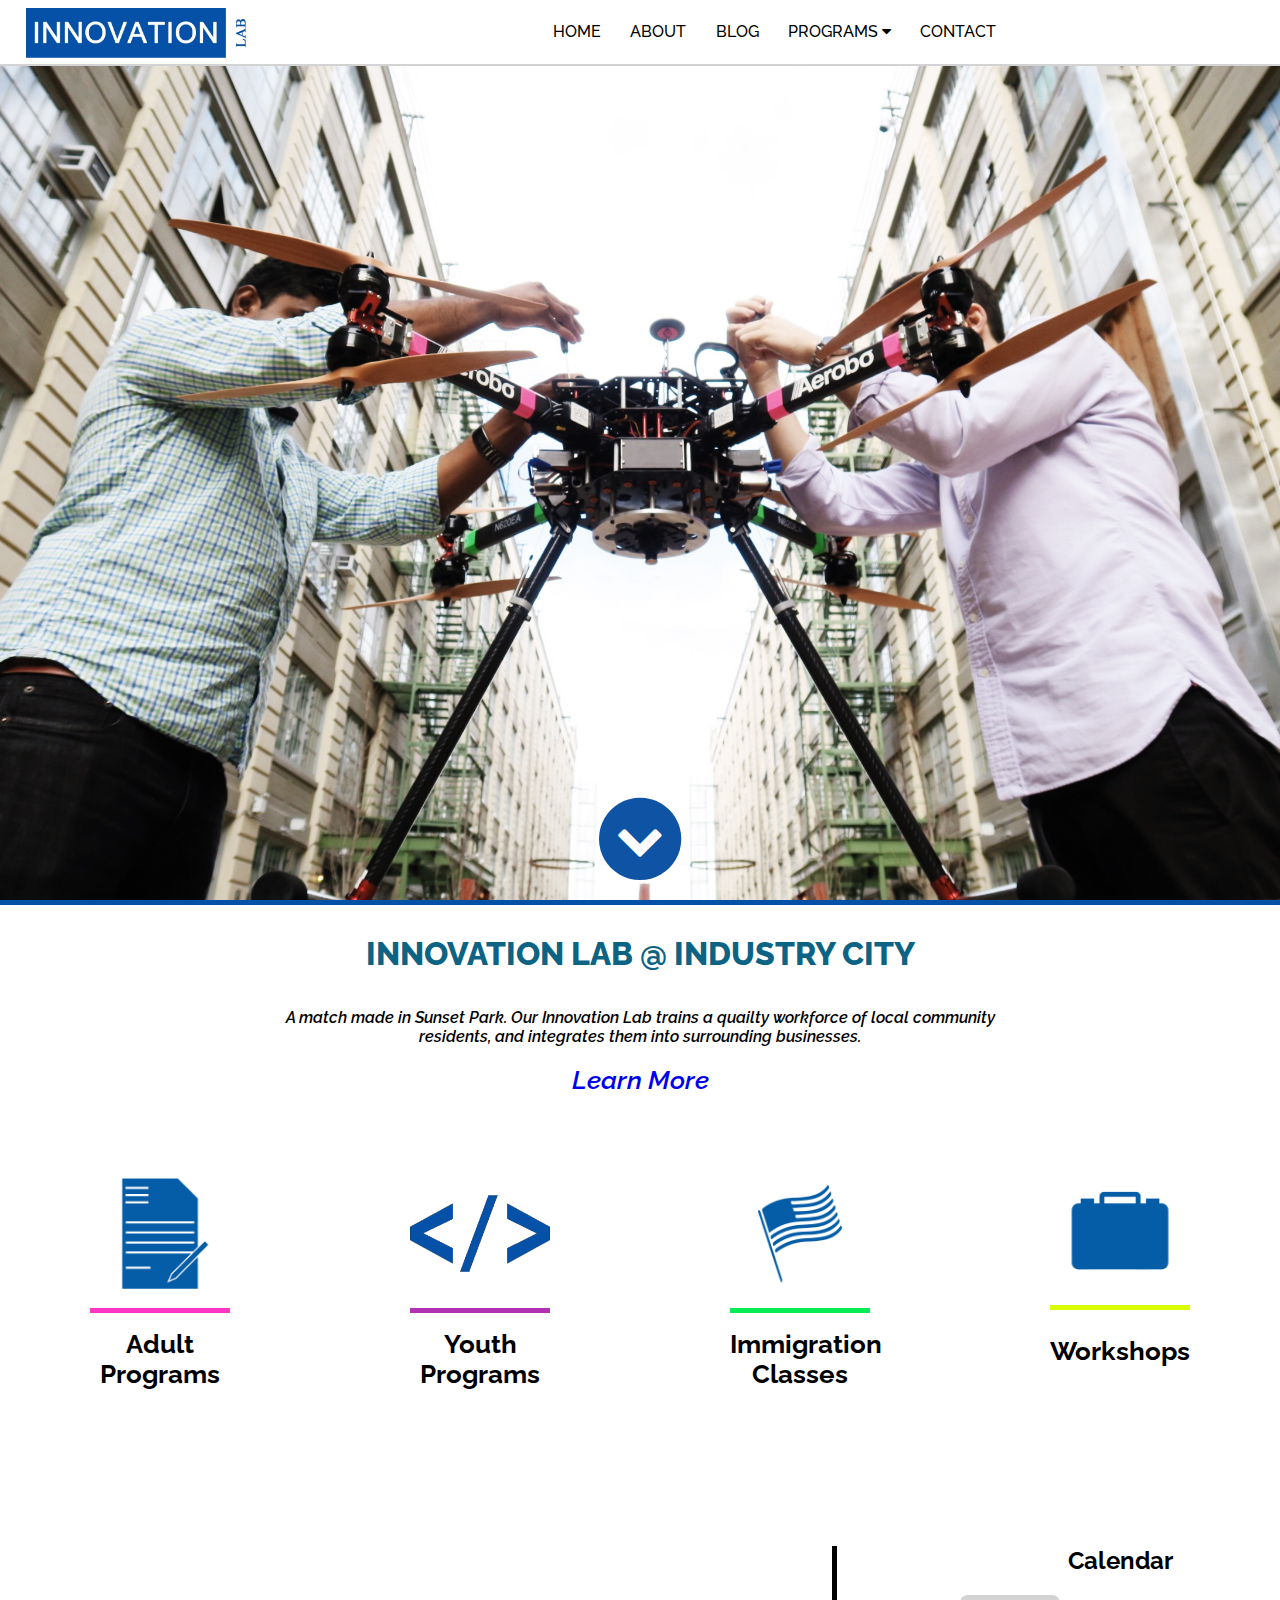
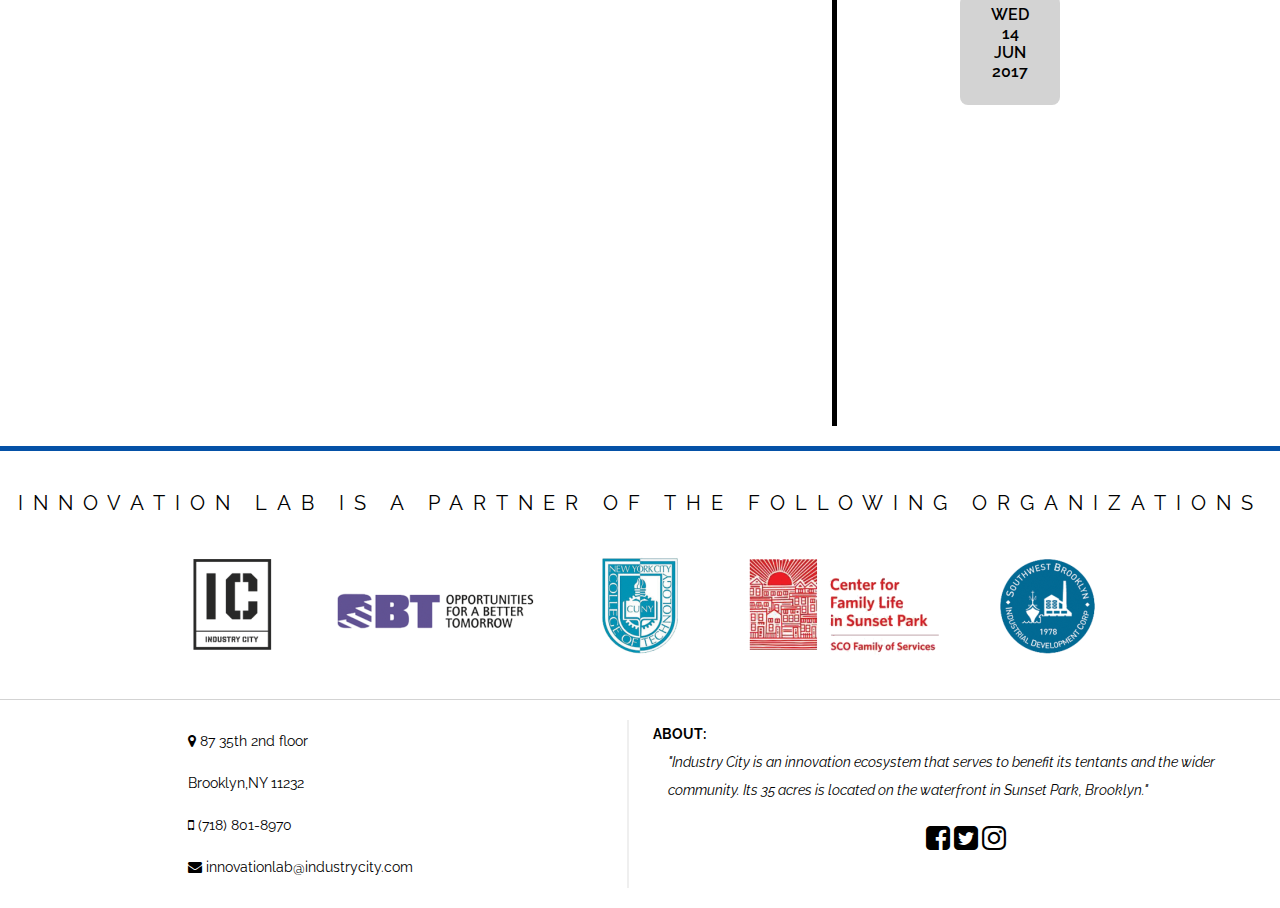
<file: index.html>
<!DOCTYPE html>
	<html>
		<head>
			<meta name="viewport" content="width=device-width initial-scale=1">
			<link href="https://fonts.googleapis.com/css?family=Raleway:400,400i,500,600,700,800,900" rel="stylesheet">
			<link rel="shortcut icon" type="image/x-icon" href="assets/images/icon.jpg"/>
			<title>Innovation Lab</title>
			<link rel="stylesheet" type="text/css" href="assets/css/style.css">
			<script src="https://ajax.googleapis.com/ajax/libs/jquery/3.2.1/jquery.min.js"></script>
			<script src="assets/js/script.js"></script>
			<link rel='stylesheet prefetch' href='https://netdna.bootstrapcdn.com/font-awesome/4.2.0/css/font-awesome.css'>
		</head>

	<body>
		<header class="main_h">
					<div class="row">
					<div class="row-bar">
					<div class="mobile-toggle"></div>
						<a href="index.html" class="logo"></a>

						
					</div>
						<nav>
							<ul>
								<a href="index.html"><li>Home</li></a>
								<a href="about.html"><li>About</li></a>
								<a href="blog.html"><li>Blog</li></a>
								<li onclick="open_nav()"> PROGRAMS <i class="fa fa-caret-down" aria-hidden="true"></i>
								<div class="drop_down_nav" >
									<ul >
										<a href="adults.html"><li>ADULTS</li></a>
										<a href="youth.html"><li>YOUTH</li></a>
										<a href="immigrant.html"><li>IMMIGRANT</li></a>
										<a href="business.html"><li>BUSINESS</li></a>
									</ul>
								</div>
								<ul class="mobile-drop-down-nav">
										<a href="adults.html"><li class="linea">ADULTS</li></a>
										<a href="youth.html"><li class="linea">YOUTH</li></a>
										<a href="immigrant.html"><li class="linea">IMMIGRANT</li></a>
										<a href="business.html"><li class="linea" style="border-bottom: 1px gray solid;">BUSINESS</li></a>
									</ul>
								</li>
								<a href="contact.html"><li>Contact</li></a>
							</ul>
						</nav>
					</div>
				</header>
		
		<div id="mySidenav" class="sidenav">
		  <a href="javascript:void(0)" class="closebtn" onclick="closeNav()">&times;</a>
		  <a href="index.html">Home</a>
		  <a href="about.html">About</a>
		  <a href="blog.html">Blog</a>
		  <a href="#">Programs</a>
		  <a href="contact.html">Contact</a>
		</div>
		<div class="image-container">
			<div class="arrow-container">
				<a href="#intro" id="intro" class="hide-on-palm arrow-down">
					<span class="fa-stack fa-3x">
						<i class="fa fa-circle fa-stack-2x"></i>
						<i class="fa fa-chevron-down fa-stack-1x"></i>
					</span>
				</a>
			</div>
		</div>
		<div class="intro-contanier">
			<h1 class ="intro-text">INNOVATION LAB @ INDUSTRY CITY</h1>
			<div class="text-contanier">
				<p>A match made in Sunset Park. Our Innovation Lab trains a quailty workforce of local community residents, and integrates them into surrounding businesses.</p><br> <p style="font-size: 26px;"><a href="about.html">Learn More</a></p>
			</div>
		</div>
		<div class="row-contanier" id="next">
				<div class="row-item">
					<a href="adults.html"><img src="assets/images/adult.png" alt="" width="100%" height="100%" class="alignnone size-medium wp-image-176" /></a>
					
					<div class="word1">Adult <br>Programs</div>
					<!--<div class="overlay">
						<div class="text">Adult Programs</div>
					</div>-->
			</div>
				<div class="row-item">
					<a href="youth.html"><img src="assets/images/code.png" alt="" width="100%" height="100%" class="alignnone size-medium wp-image-191" /></a>
					
					<div class="word2">Youth <br>Programs</div>
					<!--<div class="overlay">
						<div class="text">Youth Programs</div>
					</div>-->
				</div>
				<div class="row-item">
					<a href="immigrant.html"><img class="alignnone size-medium wp-image-179" src="assets/images/flag.png" alt="" width="100%" height="100%" /></a>
					<div class="word3">Immigration <br>Classes</div>
					<!--<div class="overlay">
						<div class="text">Immigration Services</div>
					</div>-->
				</div>
				<div class="row-item">
					<a href="business.html"><img src="assets/images/simplebrief.png" alt="" width="100%" height="100%" class="alignnone size-medium wp-image-178" /></a>
					<div class="word4" style=" padding: 26px 0;">Workshops</div>
					<!--<div class="overlay">
						<div class="text">Workshops</div>
					</div>-->
				</div>
		</div>

		<div class="contanier-two">
			<div class="contanier-icons">
				
				<iframe id="video" src="https://player.vimeo.com/video/216242569" width="90%" height="450" frameborder="0" align="middle" webkitallowfullscreen mozallowfullscreen allowfullscreen></iframe>
			</div>
			<div class="contanier-events">
					
					<h1>Calendar</h1>
					<div class="row-cal">
						<div class="grey-box">
							WED<br>
							14<br>
							JUN<br>
							2017
						</div>
					</div>
			</div>
		</div>

		<div class="partners">
				<h1>Innovation lab is a partner of the following organizations</h1>
			  <div class="assets/images-contanter">
				<a href="https://industrycity.com/"><img src="assets/images/ic.png" alt="" class="alignnone size-full wp-image-131" /></a>
				<a href="http://obtjobs.org/home/"><img src="assets/images/obt.png" alt="" class="alignnone size-full wp-image-194" /></a>
				<a href="http://www.citytech.cuny.edu/" ><img src="assets/images/citytech.png" alt="" class="alignnone size-full wp-image-130" /></a>
				<a href="http://sco.org/programs/center-for-family-life/"><img src="assets/images/sunset.png" alt="" class="alignnone size-full wp-image-135" /></a>
				<a href="http://www.sbidc.org/"><img src="assets/images/sbid.png" alt="" class="alignnone size-full wp-image-134" /></a>
				
			  </div>
		</div>
	 <footer>
	 	 <div class="left-footer">
			<div class="left-container">
				<i class="fa fa-map-marker" aria-hidden="true"></i> 87 35th 2nd floor <br>Brooklyn,NY 11232	<br>
				<i class="fa fa-mobile" aria-hidden="true"></i> (718) 801-8970<br>
				<i class="fa fa-envelope" aria-hidden="true" style="color: black;"></i> <span class="in-email">innovationlab@industrycity.com</span>
			</div>
		</div>
		<div class="right-footer">
			<span class="left">ABOUT:</span>
			<br><div style="clear:both;"></div>
			<p>"Industry City is an innovation ecosystem that serves to benefit its tentants and the wider community. Its 35 acres is located on the waterfront in Sunset Park, Brooklyn."
			<br>
			
			<div class="icons">
				<i class="fa fa-2x fa-facebook-square" aria-hidden="true"></i> 
				<i class="fa fa-2x fa-twitter-square" aria-hidden="true"></i>  
				<i class="fa fa-2x fa-instagram" aria-hidden="true"></i>
			</div>
		</div> 
	 </footer>
	 <script type="text/javascript">
	function open_nav(){
				if(window.matchMedia( "(max-width: 600px)" ).matches)
					$('.mobile-drop-down-nav').toggle();
				else
					$('.drop_down_nav').toggle();
			}
	</script>		
	</body>
	</html>
</file>
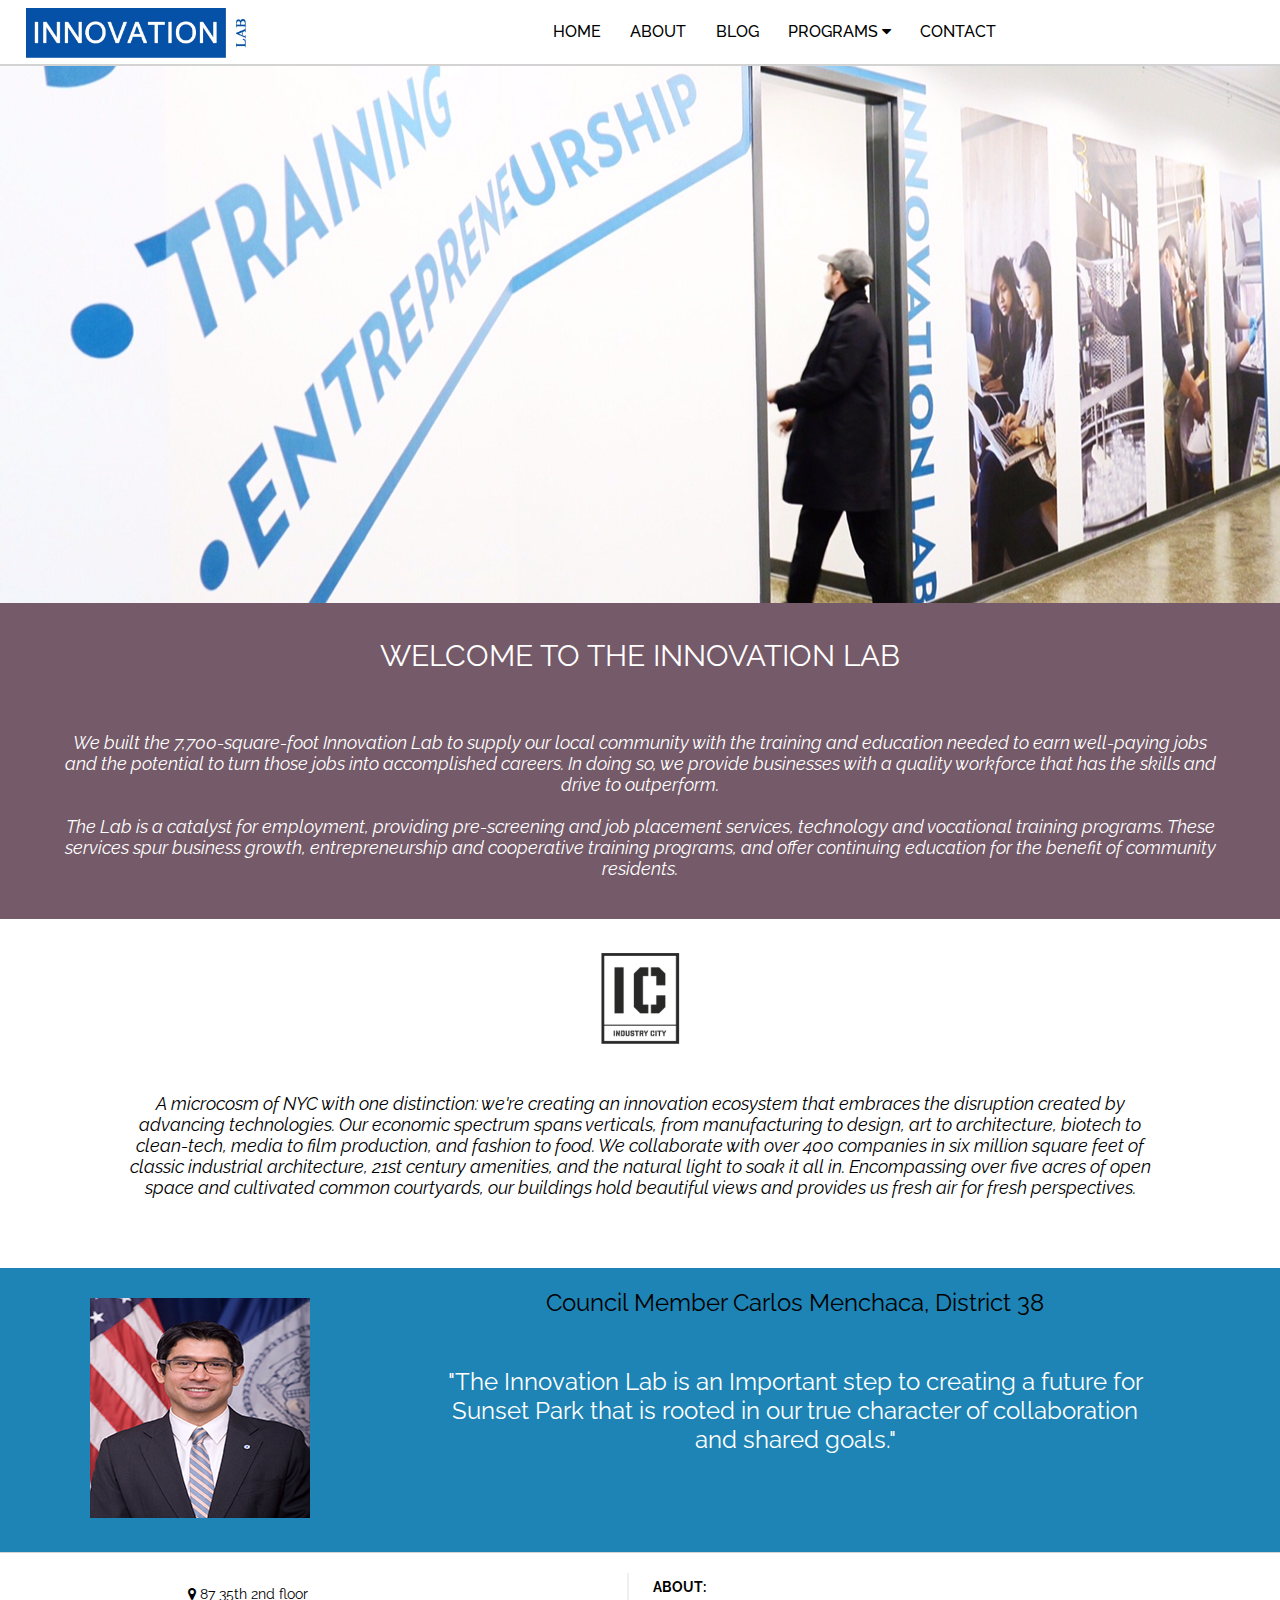
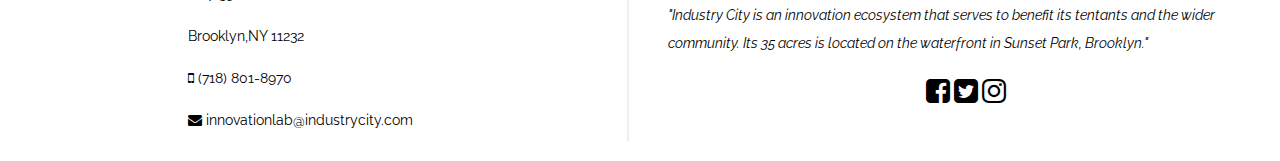
<file: about.html>
<!DOCTYPE html>
	<html>
		<head>
			<meta name="viewport" content="width=device-width initial-scale=1">
			<link href="https://fonts.googleapis.com/css?family=Raleway:400,400i,500,600,700,800,900" rel="stylesheet">
			<link rel="shortcut icon" type="image/x-icon" href="assets/images/icon.jpg"/>
			<title>Innovation Lab</title>
			<link rel="stylesheet" type="text/css" href="assets/css/style.css">
			<link rel="stylesheet" type="text/css" href="assets/css/about.css">
			<script src="https://ajax.googleapis.com/ajax/libs/jquery/3.2.1/jquery.min.js"></script>
			<script src="assets/js/script.js"></script>
			<link rel='stylesheet prefetch' href='https://netdna.bootstrapcdn.com/font-awesome/4.2.0/css/font-awesome.css'>
		</head>
	<body>
		<header class="main_h">
					<div class="row">
					<div class="row-bar">
					<div class="mobile-toggle"></div>
						<a href="index.html" class="logo"></a>

						
					</div>
						<nav>
							<ul>
								<a href="index.html"><li>Home</li></a>
								<a href="about.html"><li>About</li></a>
								<a href="blog.html"><li>Blog</li></a>
								<li onclick="open_nav()" >PROGRAMS <i class="fa fa-caret-down" aria-hidden="true"></i>
								<div class="drop_down_nav" >
									<ul >
										<a href="adults.html"><li>ADULTS</li></a>
										<a href="youth.html"><li>YOUTH</li></a>
										<a href="immigrant.html"><li>IMMIGRANT</li></a>
										<a href="business.html"><li>BUSINESS</li></a>
									</ul>
								</div>
								<ul class="mobile-drop-down-nav">
										<a href="adults.html"><li class="linea">ADULTS</li></a>
										<a href="youth.html"><li class="linea">YOUTH</li></a>
										<a href="immigrant.html"><li class="linea">IMMIGRANT</li></a>
										<a href="business.html"><li class="linea" style="border-bottom: 1px gray solid;">BUSINESS</li></a>
									</ul>
								</li>
								<a href="contact.html"><li>Contact</li></a>
							</ul>
						</nav>
					</div>
				</header>
		
		<div id="mySidenav" class="sidenav">
		  <a href="javascript:void(0)" class="closebtn" onclick="closeNav()">&times;</a>
		  <a href="index.html">Home</a>
		  <a href="about.html">About</a>
		  <a href="blog.html">Blog</a>
		  <a href="#">Programs</a>
		  <a href="contact.html">Contact</a>
		</div>
		
		
		<div class="image-container2"></div>
		<div class="intro-container2">
			<h1>WELCOME TO THE INNOVATION LAB</h1><br>
			<p>We built the 7,700-square-foot Innovation Lab to supply our local community with the training and education needed to earn well-paying jobs and the potential to turn those jobs into accomplished careers. In doing so, we provide businesses with a quality workforce that has the skills and drive to outperform.<br><br>
			The Lab is a catalyst for employment, providing pre-screening and job placement services, technology and vocational training programs. These services spur business growth, entrepreneurship and cooperative training programs, and offer continuing education for the benefit of community residents.</p>
		</div>
		</div>
		<div class="id-container2">
			<img src="assets/images/ic.png" width="200px" height="100px">
			<p>A microcosm of NYC with one distinction: we're creating an innovation ecosystem that embraces the disruption created by advancing technologies. Our economic spectrum spans verticals, from manufacturing to design, art to architecture, biotech to clean-tech, media to film production, and fashion to food. We collaborate with over 400 companies in six million square feet of classic industrial architecture, 21st century amenities, and the natural light to soak it all in. Encompassing over five acres of open space and cultivated common courtyards, our buildings hold beautiful views and provides us fresh air for fresh perspectives.</p>
		</div>
		
		<div class="leaders-container2">
			<div class="leader-image-container">
				<img src="assets/images/Menchaca.jpg" width="220px" height="220px">
			</div>
			<div class="text-leader-container2">
				<h4> Council Member Carlos Menchaca, District 38</h4>
				<h3>"The Innovation Lab is an Important step to creating a future for Sunset Park that is rooted in our true character of collaboration and shared goals."</h3><br><br>
				
			</div>
		</div>
		<div class="leaders-container2">
			<div class="leader-image-container">
				<img src="assets/images/Ortiz.jpg" width="220px" height="220px">
			</div>
			<div class="text-leader-container2">
				<h4> Assembly Deputy Speaker Felix Ortiz</h4>
				<h3>"The Innovation Lab at Industry City will help ensure that a strong connection is made between employers and our Sunset Park community and that our residents have access to the cutting-edge workforce development resources they need and deserve."</h3><br><br>
				
			</div>
		</div>
		<div class="leaders-container2">
			<div class="leader-image-container">
				<img src="assets/images/Nadle.jpg" width="220px" height="220px">
			</div>
			<div class="text-leader-container2">
				<h4>Congressman Jerrold Nadler</h4>
				<h3>"The Innovation Lab is an important public-private collaboration that can provide needed education, training and job placement so that local residents can take full advantage of these future job opportunities. I applaud this initiative and I am committed to ensuring its success."</h3><br><br>
			</div>
		</div>
		
		<div class="leaders-container2">
			<div class="leader-image-container">
				<img src="assets/images/Adams.jpg" width="220px" height="220px">
			</div>
			<div class="text-leader-container2">
				<h4>Brooklyn Borough President Eric Adams</h4>
				<h3>"I am proud to support the Innovation Lab and local non-profit organizations that are connecting Brooklynites to transformational opportunities that will benefit our shared future."</h3><br><br>
				
			</div>
		</div>
		<div class="leaders-container2">
			<div class="leader-image-container">
				<img src="assets/images/Velazquez.jpg" width="220px" height="220px">
			</div>
			<div class="text-leader-container2">
				<h4>Congresswoman Nydia M. Velazquez</h4>
				<h3>"By offering workforce development and readiness services, the Innovation Lab promises to create greater opportunity throughout Brooklyn," said Rep. Nydia M. Velazquez. "As a largely immigrant, walk-to-work community, Sunset Park's residents stand to benefit greatly from these services, which will also help meet local businesses' workforce needs."</h3><br><br>
				
			</div>
		</div>
		<div class="leaders-container2">
			<div class="leader-image-container">
				<img src="assets/images/montgomery.jpg" width="220px" height="220px">
			</div>
			<div class="text-leader-container2">
				<h4>Senator Velmanette Montgomery</h4>
				<h3>"I commend Industry City and its partners for launching the Innovation Lab, which will make a tremendous improvement in the working lives of our communities."</h3><br><br>
				
			</div>
		</div>
	

	 	 <footer>
	 	 <div class="left-footer">
			<div class="left-container">
				<i class="fa fa-map-marker" aria-hidden="true"></i> 87 35th 2nd floor <br>Brooklyn,NY 11232	<br>
				<i class="fa fa-mobile" aria-hidden="true"></i> (718) 801-8970<br>
				<i class="fa fa-envelope" aria-hidden="true" style="color: black;"></i> <span class="in-email">innovationlab@industrycity.com</span>
			</div>
		</div>
		<div class="right-footer">
			<span class="left">ABOUT:</span>
			<br><div style="clear:both;"></div>
			<p>"Industry City is an innovation ecosystem that serves to benefit its tentants and the wider community. Its 35 acres is located on the waterfront in Sunset Park, Brooklyn."
			<br>
			
			<div class="icons">
				<i class="fa fa-2x fa-facebook-square" aria-hidden="true"></i> 
				<i class="fa fa-2x fa-twitter-square" aria-hidden="true"></i>  
				<i class="fa fa-2x fa-instagram" aria-hidden="true"></i>
			</div>
		</div> 
	 </footer>
	  <script type="text/javascript">
	function open_nav(){
				if(window.matchMedia( "(max-width: 600px)" ).matches)
					$('.mobile-drop-down-nav').toggle();
				else
					$('.drop_down_nav').toggle();
			}
	</script>	
	 <script>
		$(document).ready(function(){
						var slideIndex = 0;
			showSlides(); 
			function showSlides() {
				var slides = document.getElementsByClassName("leaders-container2");
				for (var i = 0; i < slides.length; i++) {
				   slides[i].style.display = "none";  
				   /*$( document.getElementsByClassName("leader-image")[i]).css("display","none");
				   $((document.getElementsByClassName("text-leader-container2")[i]).childNodes[3]).css("visibility","hidden");
				   $((document.getElementsByClassName("text-leader-container2")[i]).childNodes[1]).css("display","none");*/
				}
				slideIndex++;
				if (slideIndex > slides.length) {slideIndex = 1}
				if( !window.matchMedia( "(max-width: 600px)").matches )
				{
					$(slides[slideIndex-1]).css("display", "flex");
					/*
					$(document.getElementsByClassName("leader-image")[slideIndex-1]).show("slide", {direction: "left" }, 1000);
					$((document.getElementsByClassName("text-leader-container2")[slideIndex-1].childNodes[1])).show("slide", {direction: "up" }, 1000);
					$((document.getElementsByClassName("text-leader-container2")[slideIndex-1].childNodes[3])).css("visibility","visible").hide().fadeIn(3000);
					*/
				}
				else{
					
					$(slides[slideIndex-1]).css("display", "block");
					/*
					$(document.getElementsByClassName("leader-image")[slideIndex-1]).show("slide", {direction: "left" }, 3000);
					$((document.getElementsByClassName("text-leader-container2")[slideIndex-1].childNodes[1])).show("slide", {direction: "up" }, 1000);
					$((document.getElementsByClassName("text-leader-container2")[slideIndex-1].childNodes[3])).css("visibility","visible").hide().fadeIn(3000);
					*/
				}
				setTimeout(showSlides, 5000);
			}
			
		});
	 </script>
	</body>
	</html>
</file>
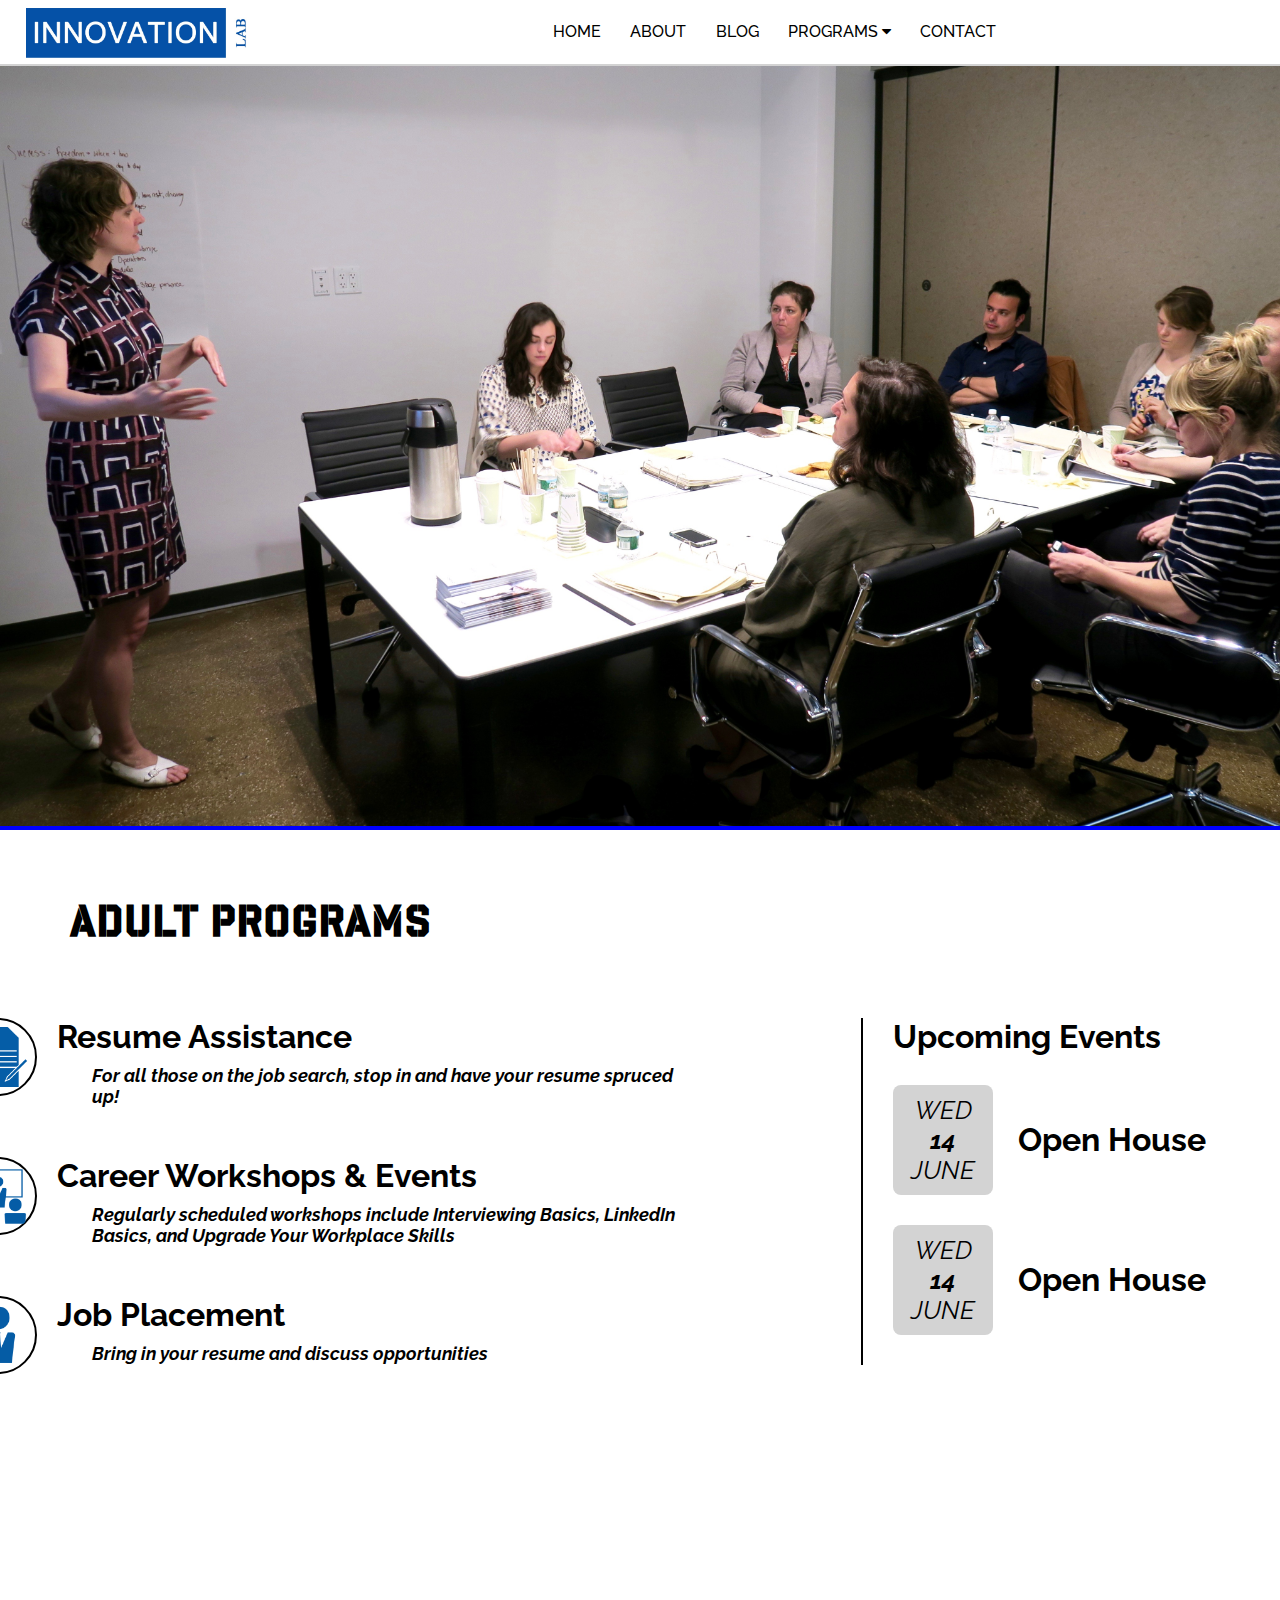
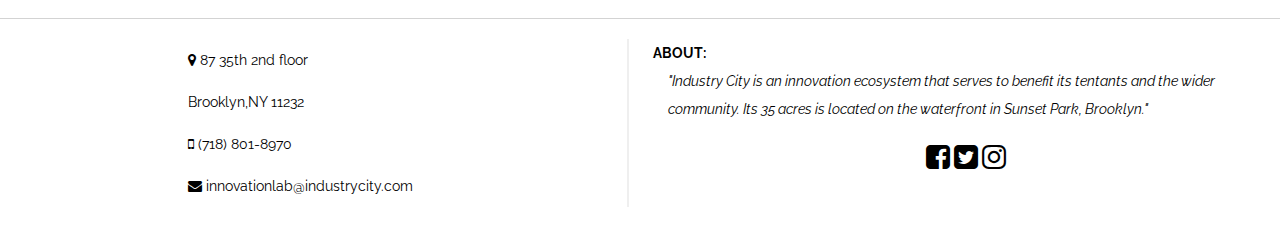
<file: adults.html>
<!DOCTYPE html>
<html>
<head>
	<meta name="viewport" content="width=device-width initial-scale=1">
	<title>Innovation Lab</title>
	<link rel="stylesheet" type="text/css" href="assets/css/adults.css">
	<link rel="stylesheet" type="text/css" href="assets/css/style.css">
	<link href="https://fonts.googleapis.com/css?family=Raleway:400,400i,500,600,700,800,900" rel="stylesheet">
	<link rel='stylesheet prefetch' href='https://netdna.bootstrapcdn.com/font-awesome/4.2.0/css/font-awesome.css'>
	<link rel="shortcut icon" type="image/x-icon" href="assets/images/icon.jpg"/>
	<script src="https://code.jquery.com/jquery-3.2.1.min.js" integrity="sha256-hwg4gsxgFZhOsEEamdOYGBf13FyQuiTwlAQgxVSNgt4=" crossorigin="anonymous"></script>
</head>
<body>
<header class="main_h">
					<div class="row">
					<div class="row-bar">
					<div class="mobile-toggle"></div>
						<a href="index.html" class="logo"></a>

						
					</div>
						<nav>
							<ul>
								<a href="index.html"><li>Home</li></a>
								<a href="about.html"><li>About</li></a>
								<a href="blog.html"><li>Blog</li></a>
								<li onclick="open_nav()" >PROGRAMS <i class="fa fa-caret-down" aria-hidden="true"></i>
								<div class="drop_down_nav" >
									<ul >
										<a href="adults.html"><li>ADULTS</li></a>
										<a href="youth.html"><li>YOUTH</li></a>
										<a href="immigrant.html"><li>IMMIGRANT</li></a>
										<a href="business.html"><li>BUSINESS</li></a>
									</ul>
								</div>
								<ul class="mobile-drop-down-nav">
										<a href="adults.html"><li class="linea">ADULTS</li></a>
										<a href="youth.html"><li class="linea">YOUTH</li></a>
										<a href="immigrant.html"><li class="linea">IMMIGRANT</li></a>
										<a href="business.html"><li class="linea" style="border-bottom: 1px gray solid;">BUSINESS</li></a>
									</ul>
								</li>
								<a href="contact.html"><li>Contact</li></a>
							</ul>
						</nav>
					</div>
				</header>
		
		<div id="mySidenav" class="sidenav">
		  <a href="javascript:void(0)" class="closebtn" onclick="closeNav()">&times;</a>
		  <a href="index.html">Home</a>
		  <a href="about.html">About</a>
		  <a href="blog.html">Blog</a>
		  <a href="#">Programs</a>
		  <a href="contact.html">Contact</a>
		</div>

<div class="hero">
	
	</div>
</div>

<div id="main">
<h1 id="program-name" style="font-family: Giants;">Adult Programs</h1>
<div id="containit">
<div id="container">
<div id="line"></div>
<div class="stuff" id="one">
	<div class="icon">
		<img src="assets/images/icons/resume.png">
	</div>
	<div class="words">
		<h1>Resume Assistance</h1>
		<p>For all those on the job search, stop in and have your resume spruced up!</p>
	</div>
</div>

<div class="stuff" id="two">
	<div class="icon">
		<img src="assets/images/icons/workshop.png">
	</div>
	<div class="words">
		<h1>Career Workshops &amp; Events</h1>
		<p>Regularly scheduled workshops include Interviewing Basics, LinkedIn Basics, and Upgrade Your Workplace Skills</p>
	</div>
</div>

<div class="stuff" id="three">
	<div class="icon">
		<img src="assets/images/icons/person.png">
	</div>
	<div class="words">
		<h1>Job Placement</h1>
		<p>Bring in your resume and discuss opportunities</p>
	</div>
</div>
</div>
<div id="calender">
	<h1>Upcoming Events</h1>
	<div class="info">
		<div class="date">
			<p class="day">WED</p>
			<p class="num">14</p>
			<p class="month">JUNE</p>
		</div>
		<h1 class="title">Open House</h1>
	</div>

	<div class="info">
		<div class="date">
			<p class="day">WED</p>
			<p class="num">14</p>
			<p class="month">JUNE</p>
		</div>
		<h1 class="title">Open House</h1>
	</div>
</div>
<!---end calender-->
</div>
</div>
	 <footer>
	 	 <div class="left-footer">
			<div class="left-container">
				<i class="fa fa-map-marker" aria-hidden="true"></i> 87 35th 2nd floor <br>Brooklyn,NY 11232	<br>
				<i class="fa fa-mobile" aria-hidden="true"></i> (718) 801-8970<br>
				<i class="fa fa-envelope" aria-hidden="true" style="color: black;"></i> <span class="in-email">innovationlab@industrycity.com</span>
			</div>
		</div>
		<div class="right-footer">
			<span class="left">ABOUT:</span>
			<br><div style="clear:both;"></div>
			<p>"Industry City is an innovation ecosystem that serves to benefit its tentants and the wider community. Its 35 acres is located on the waterfront in Sunset Park, Brooklyn."
			<br>
			
			<div class="icons">
				<i class="fa fa-2x fa-facebook-square" aria-hidden="true"></i> 
				<i class="fa fa-2x fa-twitter-square" aria-hidden="true"></i>  
				<i class="fa fa-2x fa-instagram" aria-hidden="true"></i>
			</div>
		</div> 
	 </footer>
	  <script type="text/javascript">
	function open_nav(){
				if(window.matchMedia( "(max-width: 600px)" ).matches)
					$('.mobile-drop-down-nav').toggle();
				else
					$('.drop_down_nav').toggle();
			}
	</script>	
<script src="assets/js/jsc.js"></script>
</body>
</html>
</file>
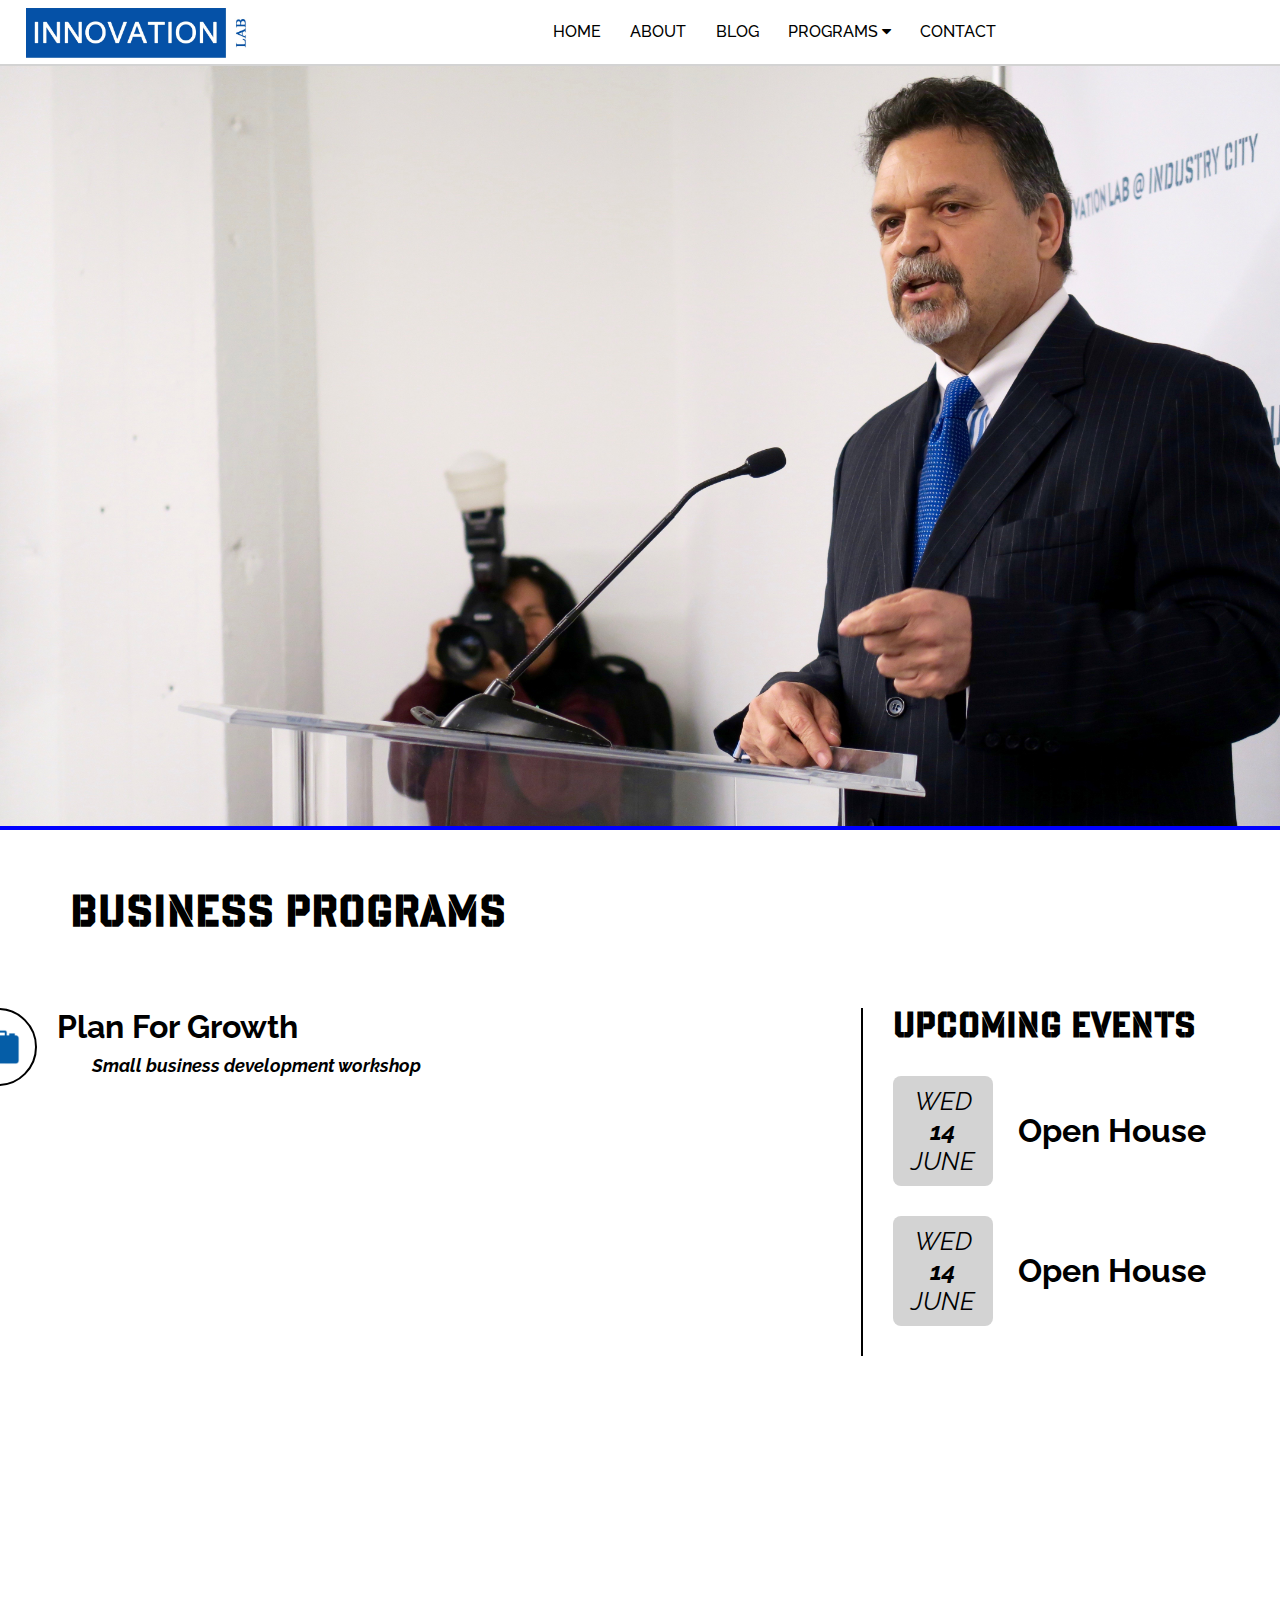
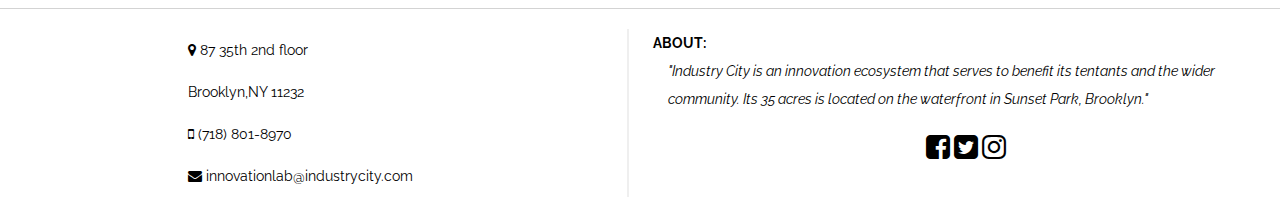
<file: business.html>
<!DOCTYPE html>
<html>
<head>
	<meta name="viewport" content="width=device-width initial-scale=1">
	<title></title>
	<link rel="stylesheet" type="text/css" href="assets/css/business.css">
	<link rel="stylesheet" type="text/css" href="assets/css/style.css">
	<link href="https://fonts.googleapis.com/css?family=Raleway:400,400i,500,600,700,800,900" rel="stylesheet">
	<link rel='stylesheet prefetch' href='https://netdna.bootstrapcdn.com/font-awesome/4.2.0/css/font-awesome.css'>
	<link rel="shortcut icon" type="image/x-icon" href="assets/images/icon.jpg"/>
	<script src="https://code.jquery.com/jquery-3.2.1.min.js" integrity="sha256-hwg4gsxgFZhOsEEamdOYGBf13FyQuiTwlAQgxVSNgt4=" crossorigin="anonymous"></script>
	
</head>
<body>
<header class="main_h">
					<div class="row">
					<div class="row-bar">
					<div class="mobile-toggle"></div>
						<a href="index.html" class="logo"></a>

						
					</div>
						<nav>
							<ul>
								<a href="index.html"><li>Home</li></a>
								<a href="about.html"><li>About</li></a>
								<a href="blog.html"><li>Blog</li></a>
								<li onclick="open_nav()" >PROGRAMS <i class="fa fa-caret-down" aria-hidden="true"></i>
								<div class="drop_down_nav" >
									<ul >
										<a href="adults.html"><li>ADULTS</li></a>
										<a href="youth.html"><li>YOUTH</li></a>
										<a href="immigrant.html"><li>IMMIGRANT</li></a>
										<a href="business.html"><li>BUSINESS</li></a>
									</ul>
								</div>
								<ul class="mobile-drop-down-nav">
										<a href="adults.html"><li class="linea">ADULTS</li></a>
										<a href="youth.html"><li class="linea">YOUTH</li></a>
										<a href="immigrant.html"><li class="linea">IMMIGRANT</li></a>
										<a href="business.html"><li class="linea" style="border-bottom: 1px gray solid;">BUSINESS</li></a>
									</ul>
								</li>
								<a href="contact.html"><li>Contact</li></a>
							</ul>
						</nav>
					</div>
				</header>
		
		<div id="mySidenav" class="sidenav">
		  <a href="javascript:void(0)" class="closebtn" onclick="closeNav()">&times;</a>
		  <a href="index.html">Home</a>
		  <a href="about.html">About</a>
		  <a href="blog.html">Blog</a>
		  <a href="#">Programs</a>
		  <a href="contact.html">Contact</a>
		</div>

<div class="hero">
	<!--<div class="business_icon"></div>-->
	
	</div>
</div>

<div id="main">
<h1 id="program-name" style="font-family: Giants;">Business Programs</h1>
<div id="containit">
<div id="container">
<div id="line"></div>
<div class="stuff" id="one">
	<div class="icon">
		<img src="assets/images/icons/simplebrief.png">
	</div>
	<div class="words2">
		<h1>Plan For Growth</h1>
		<p>Small business development workshop</p>
	</div>
</div>


</div>
<div id="calender">
	<h1 style="font-family: Giants;">Upcoming Events</h1>
	<div class="info">
		<div class="date">
			<p class="day">WED</p>
			<p class="num">14</p>
			<p class="month">JUNE</p>
		</div>
		<h1 class="title">Open House</h1>
	</div>

	<div class="info">
		<div class="date">
			<p class="day">WED</p>
			<p class="num">14</p>
			<p class="month">JUNE</p>
		</div>
		<h1 class="title">Open House</h1>
	</div>
</div>
<!---end calender-->
</div>
</div>
	 <footer>
	 	 <div class="left-footer">
			<div class="left-container">
				<i class="fa fa-map-marker" aria-hidden="true"></i> 87 35th 2nd floor <br>Brooklyn,NY 11232	<br>
				<i class="fa fa-mobile" aria-hidden="true"></i> (718) 801-8970<br>
				<i class="fa fa-envelope" aria-hidden="true" style="color: black;"></i> <span class="in-email">innovationlab@industrycity.com</span>
			</div>
		</div>
		<div class="right-footer">
			<span class="left">ABOUT:</span>
			<br><div style="clear:both;"></div>
			<p>"Industry City is an innovation ecosystem that serves to benefit its tentants and the wider community. Its 35 acres is located on the waterfront in Sunset Park, Brooklyn."
			<br>
			
			<div class="icons">
				<i class="fa fa-2x fa-facebook-square" aria-hidden="true"></i> 
				<i class="fa fa-2x fa-twitter-square" aria-hidden="true"></i>  
				<i class="fa fa-2x fa-instagram" aria-hidden="true"></i>
			</div>
		</div> 
	 </footer>
	  <script type="text/javascript">
	function open_nav(){
				if(window.matchMedia( "(max-width: 600px)" ).matches)
					$('.mobile-drop-down-nav').toggle();
				else
					$('.drop_down_nav').toggle();
			}
	</script>	
<script src="assets/js/js.js"></script>
</body>
</html>
</file>
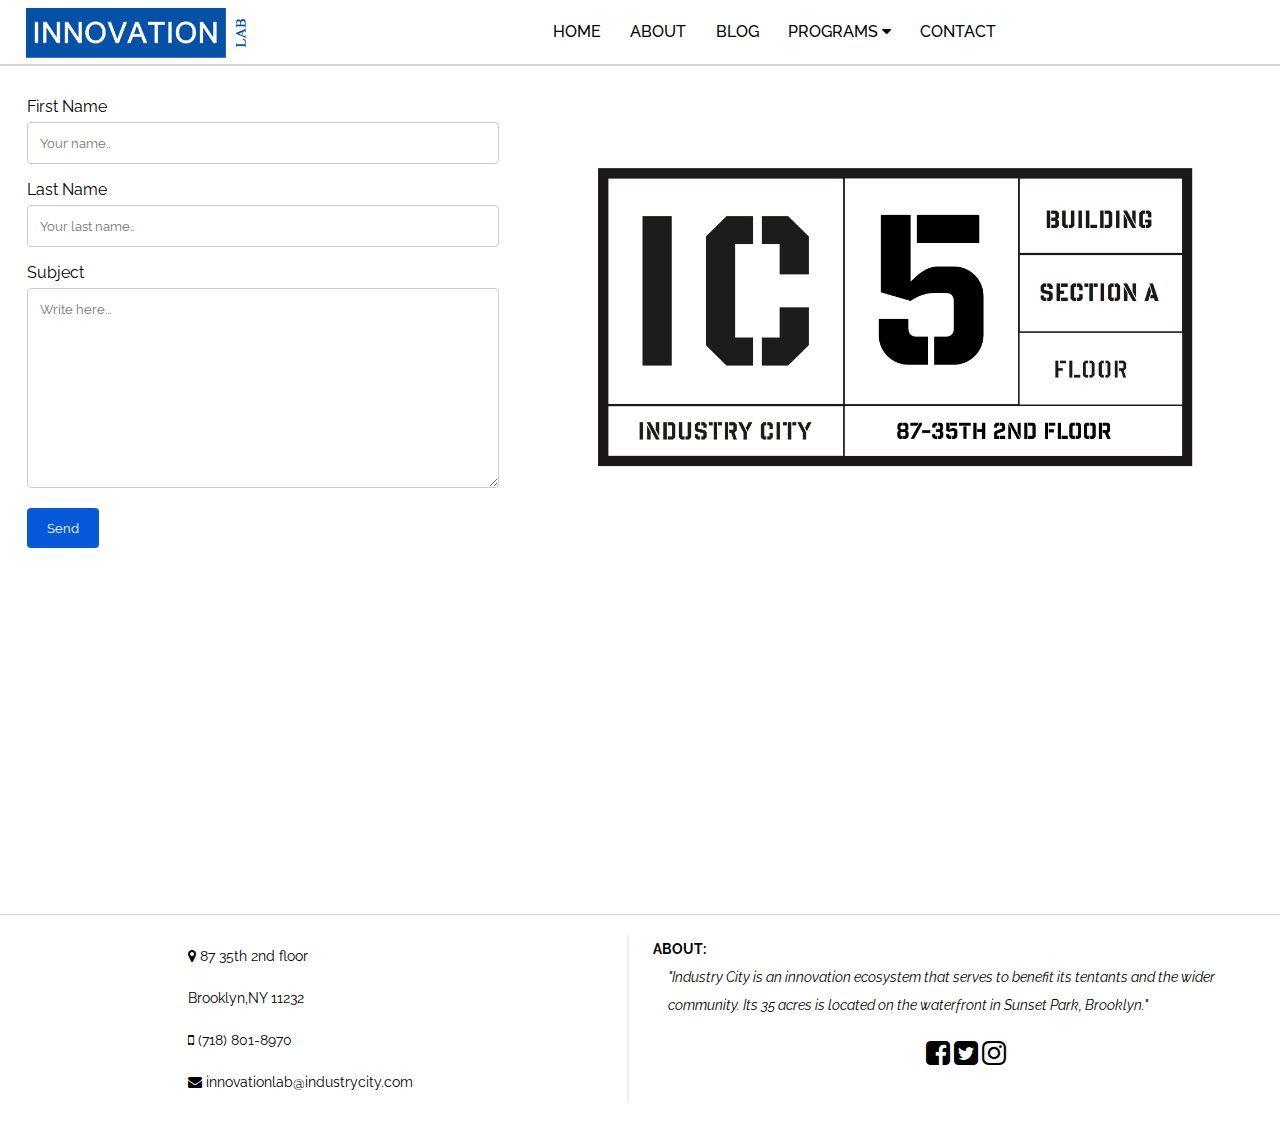
<file: contact.html>
<!DOCTYPE html>
	<html>
		<head>
			<meta name="viewport" content="width=device-width initial-scale=1">
			<link href="https://fonts.googleapis.com/css?family=Raleway:400,400i,500,600,700,800,900" rel="stylesheet"><link rel="shortcut icon" type="image/x-icon" href="assets/images/icon.jpg" />
			<title>Innovation Lab</title>
			<link rel="stylesheet" type="text/css" href="assets/css/style.css">
			<link rel="stylesheet" type="text/css" href="assets/css/contact.css">
			<script src="https://ajax.googleapis.com/ajax/libs/jquery/3.2.1/jquery.min.js"></script>
			<script src="assets/js/script.js"></script>
			<link rel='stylesheet prefetch' href='https://netdna.bootstrapcdn.com/font-awesome/4.2.0/css/font-awesome.css'>
		</head>
	<body>
		<header class="main_h">
					<div class="row">
					<div class="row-bar">
					<div class="mobile-toggle"></div>
						<a href="index.html" class="logo"></a>

						
					</div>
						<nav>
							<ul>
								<a href="index.html"><li>Home</li></a>
								<a href="about.html"><li>About</li></a>
								<a href="blog.html"><li>Blog</li></a>
								<li onclick="open_nav()" >PROGRAMS <i class="fa fa-caret-down" aria-hidden="true"></i>
								<div class="drop_down_nav" >
									<ul >
										<a href="adults.html"><li>ADULTS</li></a>
										<a href="youth.html"><li>YOUTH</li></a>
										<a href="immigrant.html"><li>IMMIGRANT</li></a>
										<a href="business.html"><li>BUSINESS</li></a>
									</ul>
								</div>
								<ul class="mobile-drop-down-nav">
										<a href="adults.html"><li class="linea">ADULTS</li></a>
										<a href="youth.html"><li class="linea">YOUTH</li></a>
										<a href="immigrant.html"><li class="linea">IMMIGRANT</li></a>
										<a href="business.html"><li class="linea" style="border-bottom: 1px gray solid;">BUSINESS</li></a>
									</ul>
								</li>
								<a href="contact.html"><li>Contact</li></a>
							</ul>
						</nav>
					</div>
				</header>
		
		<div id="mySidenav" class="sidenav">
		  <a href="javascript:void(0)" class="closebtn" onclick="closeNav()">&times;</a>
		  <a href="index.html">Home</a>
		  <a href="about.html">About</a>
		  <a href="blog.html">Blog</a>
		  <a href="#">Programs</a>
		  <a href="contact.html">Contact</a>
		</div>
		<div class="contact">
			<div class="container">
				<form>
					<label for="fname">First Name</label>
				    <input type="text" id="fname" name="firstname" placeholder="Your name..">

				    <label for="lname">Last Name</label>
				    <input type="text" id="lname" name="lastname" placeholder="Your last name..">

				    
				    <label for="subject">Subject</label>
				    <textarea id="subject" name="subject" placeholder="Write here..." style="height:200px"></textarea>

				    <button type="submit" class="button-contact" >Send</button>
				</form>
			</div>
			<div id="IC_contact">
				<img src="assets/images/IC_contact.jpg">
			</div>
		</div>
		<div class="map">
			<iframe src="https://www.google.com/maps/embed?pb=!1m18!1m12!1m3!1d756.6984028289534!2d-74.00682587080782!3d40.65647971611027!2m3!1f0!2f0!3f0!3m2!1i1024!2i768!4f13.1!3m3!1m2!1s0x89c25ac0833b54f9%3A0x652092cd80718e6b!2s87+35th+St%2C+Brooklyn%2C+NY+11232!5e0!3m2!1ses!2sus!4v1496329047041" width="100%" height="100%" frameborder="0" style="border:0" scrolling="0" allowfullscreen></iframe>
		</div>

	 <footer>
	 	 <div class="left-footer">
			<div class="left-container">
				<i class="fa fa-map-marker" aria-hidden="true"></i> 87 35th 2nd floor <br>Brooklyn,NY 11232	<br>
				<i class="fa fa-mobile" aria-hidden="true"></i> (718) 801-8970<br>
				<i class="fa fa-envelope" aria-hidden="true" style="color: black;"></i> <span class="in-email">innovationlab@industrycity.com</span>
			</div>
		</div>
		<div class="right-footer">
			<span class="left">ABOUT:</span>
			<br><div style="clear:both;"></div>
			<p>"Industry City is an innovation ecosystem that serves to benefit its tentants and the wider community. Its 35 acres is located on the waterfront in Sunset Park, Brooklyn."
			<br>
			
			<div class="icons">
				<i class="fa fa-2x fa-facebook-square" aria-hidden="true"></i> 
				<i class="fa fa-2x fa-twitter-square" aria-hidden="true"></i>  
				<i class="fa fa-2x fa-instagram" aria-hidden="true"></i>
			</div>
		</div> 
	 </footer>
 <script type="text/javascript">
	function open_nav(){
				if(window.matchMedia( "(max-width: 600px)" ).matches)
					$('.mobile-drop-down-nav').toggle();
				else
					$('.drop_down_nav').toggle();
			}
	</script>	
	</body>
	</html>
</file>
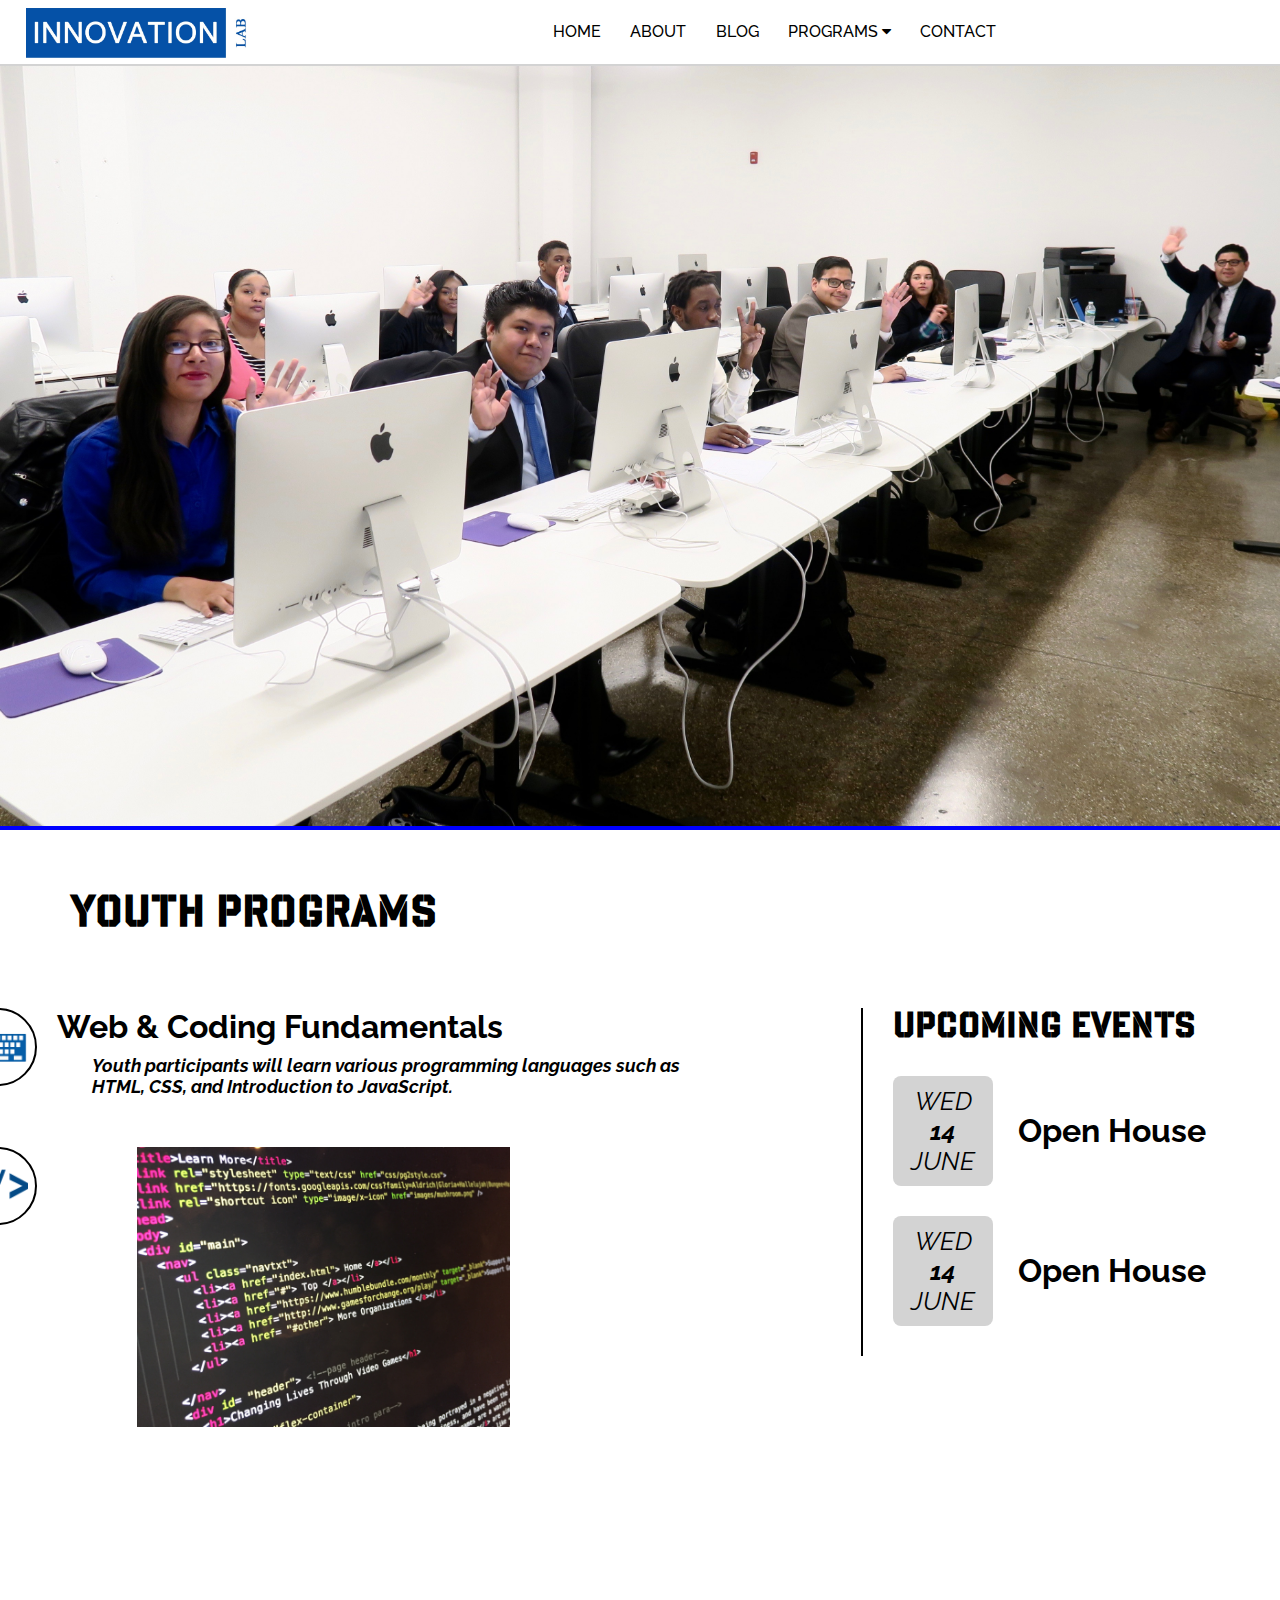
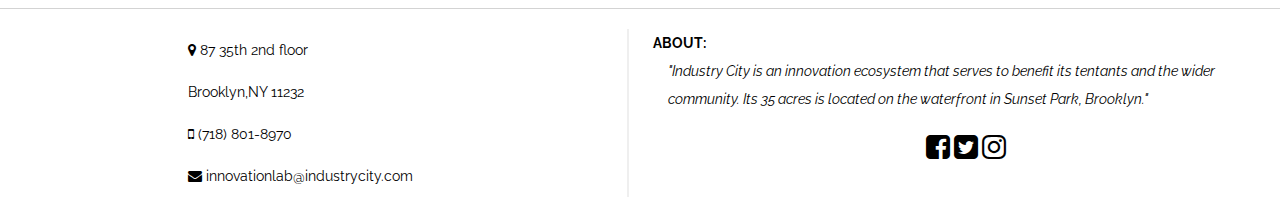
<file: youth.html>
<!DOCTYPE html>
<html>
<head>
	<meta name="viewport" content="width=device-width initial-scale=1">
	<title>Innovation Lab</title>
	<link rel="stylesheet" type="text/css" href="assets/css/youth.css">
	<link rel="stylesheet" type="text/css" href="assets/css/style.css">
	<link href="https://fonts.googleapis.com/css?family=Raleway:400,400i,500,600,700,800,900" rel="stylesheet">
	<link rel='stylesheet prefetch' href='https://netdna.bootstrapcdn.com/font-awesome/4.2.0/css/font-awesome.css'>
	<link rel="shortcut icon" type="image/x-icon" href="assets/images/icon.jpg"/>
	<script src="https://code.jquery.com/jquery-3.2.1.min.js" integrity="sha256-hwg4gsxgFZhOsEEamdOYGBf13FyQuiTwlAQgxVSNgt4=" crossorigin="anonymous"></script>
</head>
<body>
<header class="main_h">
					<div class="row">
					<div class="row-bar">
					<div class="mobile-toggle"></div>
						<a href="index.html" class="logo"></a>

						
					</div>
						<nav>
							<ul>
								<a href="index.html"><li>Home</li></a>
								<a href="about.html"><li>About</li></a>
								<a href="blog.html"><li>Blog</li></a>
								<li onclick="open_nav()" >PROGRAMS <i class="fa fa-caret-down" aria-hidden="true"></i>
								<div class="drop_down_nav" >
									<ul >
										<a href="adults.html"><li>ADULTS</li></a>
										<a href="youth.html"><li>YOUTH</li></a>
										<a href="immigrant.html"><li>IMMIGRANT</li></a>
										<a href="business.html"><li>BUSINESS</li></a>
									</ul>
								</div>
								<ul class="mobile-drop-down-nav">
										<a href="adults.html"><li class="linea">ADULTS</li></a>
										<a href="youth.html"><li class="linea">YOUTH</li></a>
										<a href="immigrant.html"><li class="linea">IMMIGRANT</li></a>
										<a href="business.html"><li class="linea" style="border-bottom: 1px gray solid;">BUSINESS</li></a>
									</ul>
								</li>
								<a href="contact.html"><li>Contact</li></a>
							</ul>
						</nav>
					</div>
				</header>
		
		<div id="mySidenav" class="sidenav">
		  <a href="javascript:void(0)" class="closebtn" onclick="closeNav()">&times;</a>
		  <a href="index.html">Home</a>
		  <a href="about.html">About</a>
		  <a href="blog.html">Blog</a>
		  <a href="#">Programs</a>
		  <a href="contact.html">Contact</a>
		</div>

<div class="hero">
	<!--<div class="youth_icon"></div>-->
	
	</div>
</div>

<div id="main">
<h1 id="program-name" style="font-family: Giants;">Youth Programs</h1>
<div id="containit">
<div id="container">
<div id="line"></div>
<div class="stuff" id="one">
	<div class="icon">
		<img src="assets/images/icons/Keyboard.png">
	</div>
	<div class="words2">
		<h1>Web & Coding Fundamentals </h1>
		<p>Youth participants will learn various programming languages such as HTML, CSS, and Introduction to JavaScript.</p>
	</div>
</div>
<div class="stuff" id="two">
	<div class="icon">
		<img src="assets/images/icons/tag.png">
	</div>
	<div class="words">
		<img id="code" src="assets/images/code.jpg">
	</div>
</div>


</div>
<div id="calender">
	<h1 style="font-family: Giants;">Upcoming Events</h1>
	<div class="info">
		<div class="date">
			<p class="day">WED</p>
			<p class="num">14</p>
			<p class="month">JUNE</p>
		</div>
		<h1 class="title">Open House</h1>
	</div>

	<div class="info">
		<div class="date">
			<p class="day">WED</p>
			<p class="num">14</p>
			<p class="month">JUNE</p>
		</div>
		<h1 class="title">Open House</h1>
	</div>
</div>
<!---end calender-->
</div>
</div>
	 <footer>
	 	 <div class="left-footer">
			<div class="left-container">
				<i class="fa fa-map-marker" aria-hidden="true"></i> 87 35th 2nd floor <br>Brooklyn,NY 11232	<br>
				<i class="fa fa-mobile" aria-hidden="true"></i> (718) 801-8970<br>
				<i class="fa fa-envelope" aria-hidden="true" style="color: black;"></i> <span class="in-email">innovationlab@industrycity.com</span>
			</div>
		</div>
		<div class="right-footer">
			<span class="left">ABOUT:</span>
			<br><div style="clear:both;"></div>
			<p>"Industry City is an innovation ecosystem that serves to benefit its tentants and the wider community. Its 35 acres is located on the waterfront in Sunset Park, Brooklyn."
			<br>
			
			<div class="icons">
				<i class="fa fa-2x fa-facebook-square" aria-hidden="true"></i> 
				<i class="fa fa-2x fa-twitter-square" aria-hidden="true"></i>  
				<i class="fa fa-2x fa-instagram" aria-hidden="true"></i>
			</div>
		</div> 
	 </footer>
	  <script type="text/javascript">
	function open_nav(){
				if(window.matchMedia( "(max-width: 600px)" ).matches)
					$('.mobile-drop-down-nav').toggle();
				else
					$('.drop_down_nav').toggle();
			}
	</script>	
<script src="assets/js/js.js"></script>
</body>
</html>
</file>
<file: assets/css/style.css>
html,html body{
	height: 100%;
	
}

*{
		font-family: raleway;
		margin: 0;
		padding: 0;
	}
@font-face {
	font-family: 'Proxima Nova';
	src: url("../fonts/Nova/Mark_Simonson_Proxima_Nova_Alt_Regular_Italic.otf") format("opentype");
}	
	/*header*/
	/* Header Styling */
		.main_h {
			position: fixed;
			max-height: 300px;
			z-index: 1;
			width: 100%;
			padding-top: 6px;
			padding-bottom: 6px;
			font-weight: 500;
			background-color: white;
			top: 0px;
			border-bottom: lightgray 2px solid;
			
		}

		#mySidenav{
			display: none;
		}

		.open-nav {
			max-height: 400px !important;
		}
		.open-nav .mobile-toggle {
			transform: rotate(-90deg);
			-webkit-transform: rotate(-90deg);
		}

		.logo {
			background: url('../images/innovation.jpg') no-repeat center center;
			background-size: cover;
			float: left;
			display: block;
			margin-top: 2px;
			padding: 5px;
			width: 220px;
			height: 40px;
		}
		nav {
	  		float: right;
	  		width: 60%;
		}
		nav ul {
			list-style: none;
			overflow: hidden;
			text-align: left;
		}
		nav ul li {
			display: inline-block;
			padding:10px;
			/*margin-left: 35px;*/
			line-height: 2;
			padding-left: 2%;
			font-size: 16px;
		}
		nav ul a {
			color: black;
			text-transform: uppercase;
			font-size: 1.85vw;
		}
		/***************************************/
		li:hover{
					cursor:pointer;
				}
				.drop_down_nav{
					position: absolute; 
					display:none;
				}
				.drop_down_nav ul{
					display: block;
					list-style: none; 
					background: white;
				}
				.drop_down_nav ul li{
					display: block;
				    border-bottom: lightgray 2px solid;
				    border-left: lightgray 2px solid;
				    border-right: lightgray 2px solid;
				    text-align: -webkit-center;
				    width: 100px;
    				padding-left: 13px;
		}
		.mobile-drop-down-nav{
			display:none;
		}
		
		/***************************************/
		.mobile-toggle {
			display: none;
			cursor: pointer;
			font-size: 20px;
			position: absolute;
			right: 22px;
			top: 0;
			width: 30px;
		}
		
		.mobile-toggle:hover{
			background-color: lightgray;
		}
		

		.row {
			width: 100%;
			/*max-width: 940px;*/
			margin:0 auto;
			position: relative;
			padding:0 2%;
		}
		#tall{
			height: 2000px;
			background-color: lavenderblush;
		}
	/* End of Header styling */
/* Container Styling*/
	.container{margin-top: 70px;}
	.content-container{width:100%;min-height:400px; background:linear-gradient(#FFF,#DDD);}
	/* First Container Styling - About */
		.image{padding:0;}
	
	/*body */
	
	
	
	.image-container{
		width: 100%;
		height: 100%;
		background: url('../images/drone.JPG') no-repeat center center; 
		-webkit-background-size: cover;
		background-size: cover;
		position: relative;
		
	}
	/*************************************************/
	@-webkit-keyframes bounce {
  0%, 20%, 50%, 80%, 100% {
    -webkit-transform: translateY(0);
            transform: translateY(0);
  }
  40% {
    -webkit-transform: translateY(-30px);
            transform: translateY(-30px);
  }
  60% {
    -webkit-transform: translateY(-15px);
            transform: translateY(-15px);
  }
}
@keyframes bounce {
  0%, 20%, 50%, 80%, 100% {
    -webkit-transform: translateY(0);
            transform: translateY(0);
  }
  40% {
    -webkit-transform: translateY(-30px);
            transform: translateY(-30px);
  }
  60% {
    -webkit-transform: translateY(-15px);
            transform: translateY(-15px);
  }
}

.middle, .go-here {
  position: relative;
  height: 30em;
}

.fa-circle {
  color: #0f54a4;
}

.arrow-down {
  color: white;
}
.arrow-down .fa-stack {
  -webkit-animation: bounce 2s 3;
          animation: bounce 2s 3;
}
.arrow-down .fa-stack:hover {
  -webkit-animation: none;
          animation: none;
}

	/******************/
	.text-contanier{
		padding-top: 36px;
		margin: 0 auto;
		width: 60%;
		text-align: center;
	}
	.intro-contanier{
		border-top: 5px solid #0551a7;
		width: 100%;
		height: auto;
		text-decoration: none;
		position: relative;
		padding-top: 30px;
		
		
	}
	.intro-contanier h1{
		text-align: center;
		
	}
	.text-contanier p{
		margin: 0 auto;
	}
	a{
		text-decoration: none;
	}
	.intro-text{
		color:#0d6384;
		font-weight: 800; 
	}
	.contanier-two{
		padding-top: 5px;
		height: 500px;
		width: 100%;
		position: relative;
		
	}
	.row-contanier{
		/*height: 480px;*/
		display: -webkit-flex; /* Safari */
		-webkit-align-items: center; /* Safari 7.0+ */
		display: flex;
		align-items: center;
		padding: 60px 0;
	}
	.arrow-container{
		position: absolute; 
		bottom: 0%;
		width: 100%;
		font-size: 16px;
		text-align: center;
		font-weight: bold;
		
	}
	.fa-stack{
		margin-bottom: 13px;
	}
	.arrow-container a{
		color: white;	
	}
	
	.programs-left-side{
		width: 35%;
		height: 100%;
		float: left;
		padding-top: 5%;
		
	}
	.image-holder{
		width: 100px;
		height: 100px;
		
	}
	.programs-right-side{
		padding-top: 5%;
		width: 65%;
		height: 90%;
		float: left;
	}
	
	.word1{
		border-top: 5px solid rgb(255,54,194);
		padding-top: 16px;
		font-size: 2vw;
		text-align: center;
		font-weight: 700;
	}
	.word2{
		border-top: 5px solid rgb(179, 48, 180);
		padding-top: 16px;
		font-size: 2vw;
		text-align: center;
		font-weight: 700;
	}
	.word3{
		border-top: 5px solid rgb(6,236,84);
		padding-top: 16px;
		font-size: 2vw;
		text-align: center;
		font-weight: 700;
	}
	.word4{
		border-top: 5px solid rgb(216,253,0);
		padding-top: 16px;
		font-size: 2vw;
		text-align: center;
		font-weight: 700;
	}
	
	
	.row-item{
		width: 2%;
		display: inline-block;
		margin: 5px 7% 7% 7%;
		position: relative;
		-webkit-flex: 1; /* Safari 6.1+ */
		flex: 1;
	}
	.contanier-icons{
		width: 65%;
		height: 95%;
		display: inline-block;
		position: absolute;
		border-right: 5px solid black;
		text-align: center;
		
	}
	.row-cal{
		padding-top: 20px;
		width: 100%;
		display: flow-root;
	}
	.grey-box{
		width: 100px;
		height: 100px;
		background-color: lightgrey;
		padding-top: 10px;
		font-weight: 600;
		border-radius: 8px;
		display: inline-block;
		float: left;
		position: relative;
		display: block;
		top: auto;
	}
	
	.contanier-events{
		width: 25%;
		height: 100%;
		float: right;
		right: 0;
		position: absolute;
		display: inline-block;
		text-align: center;
		font-weight: 400;
		
	}
	
	.contanier-events h1{
		font-size: 150%;
	}
	/*****************************/
	.overlay {
	  position: absolute;
	  top: 0;
	  bottom: 0;
	  left: 0;
	  right: 0;
	  height: 100%;
	  width: 100%;
	  opacity: 0;
	  transition: .5s ease;
	  background-color: #0551a7;
	}
	.right b{
		font-size: x-large;
		position: relative;
		top: 35px;
	}
.row-item:hover .overlay {
  opacity: 1;
  cursor: pointer;
}

.text {
  color: white;
  font-size: 32px;
  text-align: center;
  position: absolute;
  position: absolute;
  top: 50%;
  left: 50%;
  transform: translate(-50%, -50%);
  -ms-transform: translate(-50%, -50%);
}
	/****************************/
	
	.partner-container{
		width: 20%;
		height: 450px;
		display: inline-block;
		margin: 0 10px;
	}
	.partner-container img{
		height: 300px;
		width: 100%;
		
	}
	.event-date{
		margin: 0 auto;
	}

	.fade-right{
		width: 300px;
		left: 50px
	}
	.partners{
		border-top: 5px solid #0551a7;
		padding: 40px 0;
		text-align: center;
		width: 100%;
		
		
	}
	.partners h1{
		font-size: 20px;
		margin-bottom: 40px;
		letter-spacing: 10px;
		font-weight: 400;
		text-transform: uppercase;
	}
	.text-contanier{
		font-weight: 600; 
		font-size: 16px;
	}
	
	
	footer{
		font-family:'Proxima Nova';
		border-top:lightgrey 1px solid;
		line-height:1.618;
		padding: 20px 0;
		width: 100%;
		bottom: 0;
		background-color: white;
		font-size: 14px;
		/*text-align: center;*/
	}

	.left-footer{
		display: inline-block;
		border-right: 2px solid #efefef;
		width: 49%;
		line-height:3;
		color: black;
	}
	.left-container{
		width:40%;
	}
	.right-footer{
		display: inline-block;
		width: 49%;
		line-height:2;
		float: right;
		color: black;
	}	
	footer > div.right-footer > span.left{float:left;font-weight:bolder;}
	p{font-style:italic;width:95%;}
	.icons{text-align:center;margin-top:20px;}


	
	footer *{
		margin: 0 auto;
	}
	
	@media screen and (max-width: 750px){
		nav ul li {
			font-size: 12px
		}
	}
	@media screen and (max-width: 600px){
		.row-item{
			display: block;
			width:200px;
		}
		.row-contanier{
			display: block;
			margin-top: 30px;
			padding: 0px;
		}
		.logo{
			width: 210px;
			float: left;
		}
		.mobile-toggle{
			    cursor: pointer;
				display: block;
				top: 0px;
				right: 0px;
				background: #34495E url(../images/nav.svg) no-repeat center center;
				height: 50px;
				width: 50px;
		}
		.linea{
			border-top:1px gray solid; 
		}
		.row-bar{
			background-color: lightgrey;
		}
		.word1,.word2,.word3,.word4{
			font-size: 130%;
		}

		#video{
			width: 100%;
		}
		.row{
			width:100%;
			min-width: 0px;
			padding: 0;
		}
		.main_h{
			width:100%;
			min-width: 0px;
			max-height: none;
			position: fixed;
			padding: 0;
		}
		nav{
			display: none;
		}
		.mobile-drop-down-nav a li{
			text-align: left;
			position: relative;
			left: 10%;
		}
		nav ul li{
			display: block;
			padding: 0;
			float: none;
			text-align: left;
			font-size: 20px;
			padding-left: 20px;
		}
		nav ul li:hover{
			background-color: lightgrey;
			 
		}
		
		nav,ul,li{
			width: 100%;
		}
		.sidenav {
		height: 100%;
		width: 0;
		position: fixed;
		z-index: 2;
		top: 0;
		right: 0;
		background-color: #111;
		overflow-x: hidden;
		transition: 0.5s;
		padding-top: 60px;
	}

	.sidenav a {
		padding: 8px 8px 8px 32px;
		text-decoration: none;
		font-size: 25px;
		color: #818181;
		display: block;
		transition: 0.3s;
	}

	.sidenav a:hover, .offcanvas a:focus{
		color: #f1f1f1;
	}

	.sidenav{
		float: right;
		font-size: 36px;
		
	}
	
	.closebtn {
		position: absolute;
		top: 0;
		right: 25px;
		font-size: 36px;
		margin-left: 50px;
	}
		
		.image-container{
			min-width: 0px;
    		background-size: cover;
    		position: relative;
		}
		.text-contanier p{
			font-size: 16px;
		}
		.intro-contanier{
			min-width: 0px;
			height: auto;
			margin: 0;
			padding:30px 0;
		}
		.row-item{
			margin: 0 auto;
		}
		.contanier-two{
			min-width: 0px;
    		height: auto;
		}
		.row-cal{
			display: block;
			height: auto;
		}
		#lm{
			font-size: 20px;
		}
		.text-contanier{
			margin: 0;
			width:100%;
		}
		.partners a{
			display: inline-block;
    		margin: 20px 0px;
    		position: relative;
    		min-width: 0;
    		max-width: 100%;
		}
		.partners a img{
			width: 150px;
			height: 75px;
		}
		
		.images-contanter {
			display: inline-block;
		}
		#img1 {
			float: left;
			width: 30%;
		}
		#img2 {
			float: right;
			width: 56%;
    		padding-left: 10px;
		}
		#img3 {
			float: left;
			width: 30%;
		}
		#img4 {
			float: right;
			width: 56%;
    		padding-left: 10px;
		}
		.contanier-icons, .contanier-events{
			width:100%;
			display: block;
			float: none;
			border: none;
			position: relative;
			height: auto;
			padding: 0;
		}
		.contanier-events{
			padding: 40px 0px; 
		}
		.grey-box{
			float: none;
		}
		.partners{
			min-width: 0px;
		}
		.partners h1{
			font-size: 10px;
			letter-spacing: 5px;
		}
		.right-footer{
			height: auto;
		}
		.left-container{
			width: 100%;
			font-size: 10px;
			height: 100%;
			text-align: center;
			padding-top: 40px;
		}
		.left-footer{
			height: auto;
		}
		footer{
			min-width: 0px;
			height: auto;
			display: flex;
		}
		#mySidenav{
			display: block;
		}
		
	}
</file>
<file: assets/css/about.css>
.fa-circle{
			opacity: .6;
	}			
	.image-container2{
		width: 100%;
		height:67%;
		background: url('../images/enter.jpg') no-repeat center center; 
		 -webkit-background-size: cover;
		background-size: cover;
		position: relative;
	}
	
	.intro-container2{
		width: 100%;
		height: auto;
		background-color: #755b69;
		text-align: center;
		color: white;
		padding-top: 35px;
		 
		
	}
	.intro-container2 h1{
		font-size: 30px;
		padding-bottom: 16px;
	}
	.intro-container2 h1,.intro-container2 p{
		
		
		font-weight: normal;
		width: 90%;
		margin: 0 auto;
		padding-bottom: 40px;
	}
	.intro-container2 p{
		font-size: 18px;
	}
	
	.id-container2{
		width: 100%;
		height: auto;
		text-align: center;
		padding: 30px 0;
	}
	.id-container2 p{
		font-size: 18px;
		font-weight: normal;
		width: 80%;
		margin: 0 auto;
		padding: 40px 0px;
	}
	
	.leaders-container2{
		width: 100%;
		height: auto;
		background-color:#1d84b5;
		display: flex; 
	}
	.leader-image-container{
		padding: 30px 0px 30px 90px;
		display: inline-block;
	}
	.text-leader-container2{
		display: inline-block;
		
	}
	.text-leader-container2 h3{
		color: white;
		font-weight: normal;
		font-size: 150%;
		width: 75%;  
		text-align: center;
		margin: 50px auto 0px auto;
	}
	.text-leader-container2 h4{
		color: black;
		font-weight: normal;
		font-size: 150%;
		width: 75%;
		text-align: center;
		margin: 20px auto 0px auto;
	}
	
	
	@media screen and (max-width: 600px){
		.leaders-container2,.leader-image-container,.text-leader-container2{
			display: block;
		}
		.leader-image-container{
			padding: 20px 0 0 0;
			width: 100%;
		}
		.leader-image-container img{
			display: block;
			margin: auto;
		}
		.text-leader-container2 h4{
			padding-bottom: 2px;
		}
		
	}
</file>
<file: assets/css/adults.css>
body{
	margin: 0;
	font-family: 'Raleway', sans-serif;
}
@font-face {
	font-family: 'Giants';
	src: url("../fonts/Fonts/Giant-Background.otf") format("opentype");
}

.main_h {
		position: fixed;
		max-height: 300px;
		z-index: 1;
		width: 100%;
		padding-top: 6px;
		padding-bottom: 6px;
		font-weight: 600;
		background-color: white;
		top: 0px;
		border-bottom: lightgray 2px solid;
	}

	#mySidenav{
		display: none;
	}
	

	.logo {
		background: url('../images/innovation.jpg') no-repeat center center;
		background-size: cover;
		float: left;
		display: block;
		margin-top: 0;
		padding: 5px;
		width: 220px;
		height: 40px;
		position: relative;
	}
	nav {
  		float: right;
  		width: 60%;
	}
	nav ul {
		list-style: none;
		overflow: hidden;
		text-align: left;
		margin: 0;
	}
	nav ul li {
		display: inline-block;
		padding:10px;
		/*margin-left: 35px;*/
		line-height: 2;
		padding-left: 2%;
	}
	nav ul a {
		color: black;
		text-transform: uppercase;
		font-size: 16px;
	}

	.mobile-toggle {
		display: none;
		cursor: pointer;
		font-size: 20px;
		position: absolute;
		right: 22px;
		top: 0;
		width: 30px;
	}
	
	.fa-circle{
		opacity: .6;
	}

	.mobile-toggle:hover{
		background-color: gray;
	}
	

	.row {
		width: 100%;
		/*max-width: 940px;*/
		margin:0 auto;
		position: relative;
		padding:0 2%;
	}


.hero{
	height: calc(100vh - 125px);
	background: url(../images/adults.jpg);
  	background-position: center;
    background-repeat: no-repeat;
    background-size: cover;
    border-bottom: solid 4px blue;
    margin-top: 51px;
}
.arrow-container{
	position: absolute;
	bottom: 80px;
	width: 100%;
	text-align: center;
}

@-webkit-keyframes bounce {
  0%, 20%, 50%, 80%, 100% {
    -webkit-transform: translateY(0);
            transform: translateY(0);
  }
  40% {
    -webkit-transform: translateY(-30px);
            transform: translateY(-30px);
  }
  60% {
    -webkit-transform: translateY(-15px);
            transform: translateY(-15px);
  }
}
@keyframes bounce {
  0%, 20%, 50%, 80%, 100% {
    -webkit-transform: translateY(0);
            transform: translateY(0);
  }
  40% {
    -webkit-transform: translateY(-30px);
            transform: translateY(-30px);
  }
  60% {
    -webkit-transform: translateY(-15px);
            transform: translateY(-15px);
  }
}

.middle, .go-here {
  position: relative;
  height: 30em;
}

.fa-circle {
  color: black;
}

.arrow-down {
  color: white;
}
.arrow-down .fa-stack {
  -webkit-animation: bounce 2s 3;
          animation: bounce 2s 3;
}
.arrow-down .fa-stack:hover {
  -webkit-animation: none;
          animation: none;
}
/***************START MAIN*******************/
#main{
	padding-top: 50px;
	margin-bottom: 100px;
}

#containit{
	display: flex;
}
#program-name{
	margin: 20px 0 70px 70px;
	font-size: 40px;
}

#container{
	min-height: 500px;
}

#calender{
	margin-right: 5%;
	border-left: solid 2px;
	padding-left: 30px;
	position: absolute;
	right: 10px;
}

#calender h1{
	margin-bottom: 30px;
}

.info{
	display: flex;
	margin-bottom: 30px;
}

.date{
	width: 100px;
	height: 100px;
	background-color: lightgray;
	text-align: center;
	padding-top: 10px;
	border-radius: 8px;
}
.date p{
	margin: 0;	
	font-size: 25px;
	width: 100%;
}
.num{
	font-weight: bold;
	font-size: 30px;
}

.title{
	margin: 36px 0 0 25px;
}
img{
	width: 60px;
}
.stuff{
	display: flex;
	margin-bottom: 50px;
}

.icon{
	height: 60px;
	border:solid 2px;
	border-radius: 40px;
	margin-left: -41px;
	padding: 7px;
	background-color: white;
}

.words{
	margin-left: 20px;
	width: 600px;
}

h1{
	margin: 0;
}

.words p{
	font-weight: bold;
    font-size: 1.1em;
    width: 100%;
    padding-left: 35px;
    padding-top: 10px;
}

.box {
    height: 500px;
}


@keyframes slide {
  0% {
    max-height: 0%;
  }
  100% {
    max-height: 100%;
  }
}
#line{
  float: left;
  margin-left: 75px;
}
.drop{
	animation: 3.5s ease-out 0s 1 slide;
  background: #333;
  width: 2px;
  height: 400px;
}
/*******END ADULTS*******/
	footer{
		font-family:'Proxima Nova';
		border-top:lightgrey 1px solid;
		line-height:1.618;
		padding: 20px 0;
		width: 100%;
		bottom: 0;
		background-color: white;
		font-size: 12px;
		/*text-align: center;*/
	}

	.left-footer{
		display: inline-block;
		border-right: 2px solid #efefef;
		width: 49%;
		line-height:3;
		color: black;
	}
	.left-container{
		width:40%;
	}
	.right-footer{
		display: inline-block;
		width: 49%;
		line-height:2;
		float: right;
		color: black;
	}	
	footer > div.right-footer > span.left{float:left;font-weight:bolder;}
	p{font-style:italic;width:75%;}
	.icons{text-align:center;margin-top:20px;}


	
	footer *{
		margin: 0 auto;
	}
@media screen and (max-width: 600px){
		.row-item{
			display: block;
			width:200px;
		}
		.row-contanier{
			display: block;
			margin-top: 30px;
			padding: 0px;
		}
		.logo{
			width: 210px;
			float: left;
		}
		.mobile-toggle{
			    cursor: pointer;
				display: block;
				top: 0px;
				right: 0px;
				background: #34495E url(../images/nav.svg) no-repeat center center;
				height: 50px;
				width: 50px;
		}
		
		.row-bar{
			background-color: grey;
		}
		#video{
			width: 100%;
		}
		.row{
			width:100%;
			min-width: 0px;
			padding: 0;
		}
		.main_h{
			width:100%;
			min-width: 0px;
			max-height: none;
			position: fixed;
			padding: 0;
		}
		nav{
			display: none;
		}
		
		nav ul{
			padding: 0;
		}

		nav ul li{
			display: block;
			padding: 0;
			float: none;
			text-align: center;
			font-size: 20px;
		}

		nav ul a{
			text-decoration: none;
		}

		nav ul li:hover{
			background-color: grey;
			
		}
		
		nav,ul,li{
			width: 100%;
		}
			.sidenav {
		height: 100%;
		width: 0;
		position: fixed;
		z-index: 2;
		top: 0;
		right: 0;
		background-color: #111;
		overflow-x: hidden;
		transition: 0.5s;
		padding-top: 60px;
	}

	.sidenav a {
		padding: 8px 8px 8px 32px;
		text-decoration: none;
		font-size: 25px;
		color: #818181;
		display: block;
		transition: 0.3s;
	}

	.sidenav a:hover, .offcanvas a:focus{
		color: #f1f1f1;
	}

	.sidenav{
		float: right;
		font-size: 36px;
		/*margin-left: 50px;*/
	}
	
	.closebtn {
		position: absolute;
		top: 0;
		right: 25px;
		font-size: 36px;
		margin-left: 50px;
	}
	
	.partners{
			min-width: 0px;
		}
		.partners h1{
			font-size: 10px;
			letter-spacing: 5px;
		}
		.right-footer{
			height: auto;
		}
		.left-footer{
			height: auto;
		}
		footer{
			min-width: 0px;
			height: auto;
			display: flex;
		}
		#mySidenav{
			display: block;
		}
	
}

@media screen and (max-width: 1200px){
	#containit{
		display: block;
	}
	#calender{
		position: initial;
		margin-left: 50px;
		border-left: none;
		padding-left: 0;
	}
}

@media screen and (max-width: 600px){
	@keyframes slide {
	  0% {
	    height: 0px;
	  }
	  100% {
	    height: 520px;
	  }
	}

	#line{
		margin-left: 50px;
	}
	.hero{
		background-position: left;
	}
	.drop{
		height: 520px;
		animation: 3s ease-out 0s 1 slide;
	}
	#program-name{
		text-align: center;
		margin: 20px 0 70px 0;
	}
	#container{
		margin-bottom: 100px;
		min-height: 550px;
	}
	#calender p{
		width: 100%;
	}
	h1{
		font-size: 22px;
	}
	.words{
		padding-right: 15px;
		margin-left: 10px;
	}
	.words p{
		font-size: 17px;
	}
	.right-footer{
		height: auto;
	}
	.left-container{
		width: 100%;
		font-size: 10px;
		height: 100%;
		text-align: center;
		padding-top: 40px;
	}
	.left-footer{
		height: auto;
	}
	footer{
		min-width: 0px;
		height: auto;
		display: flex;
	}
}
</file>
<file: assets/css/business.css>
body{
	margin: 0;
	font-family: 'Raleway', sans-serif;
}

@font-face {
	font-family: 'Giants';
	src: url("../fonts/Fonts/Giant-Background.otf") format("opentype");
}
.main_h {
		position: fixed;
		max-height: 300px;
		z-index: 1;
		width: 100%;
		padding-top: 6px;
		padding-bottom: 6px;
		font-weight: 600;
		background-color: white;
		top: 0px;
		border-bottom: lightgray 2px solid;
	}

	#mySidenav{
		display: none;
	}
	

	.logo {
		background: url('../images/innovation.jpg') no-repeat center center;
		background-size: cover;
		float: left;
		display: block;
		margin-top: 0;
		padding: 5px;
		width: 220px;
		height: 40px;
		position: relative;
	}
	nav {
  		float: right;
  		width: 60%;
	}
	nav ul {
		list-style: none;
		overflow: hidden;
		text-align: left;
		margin: 0;
		padding: 0;
	}
	nav ul li {
		display: inline-block;
		padding:10px;
		/*margin-left: 35px;*/
		line-height: 2;
		padding-left: 2%;
	}
	nav ul a {
		color: black;
		text-transform: uppercase;
		font-size: 16px;
	}

	.fa-circle{
		opacity: .6;
	}

	.mobile-toggle {
		display: none;
		cursor: pointer;
		font-size: 20px;
		position: absolute;
		right: 22px;
		top: 0;
		width: 30px;
	}
	
	.mobile-toggle:hover{
		background-color: gray;
	}
	

	.row {
		width: 100%;
		/*max-width: 940px;*/
		margin:0 auto;
		position: relative;
		padding:0 2%;
	}

	.business_icon{
		width: 320px;
		height: 320px;
		background: url('../images/icons/simplebrief.png') no-repeat center center;
		background-size: cover;
		text-align: center;
		display: block;
		position: absolute;
		top: 50%;
		left: 50%;
		transform: translate(-50%, -50%);
		-ms-transform: translate(-50%, -50%);
	}
	
.hero{
	height: auto;
	min-height: calc(100vh - 125px);
	background: url(../images/business_leader.jpg);
  	background-position: center;
    background-repeat: no-repeat;
    background-size: cover;
    border-bottom: solid 4px blue;
    margin-top: 51px;
	display: block;
}
.arrow-container{
	position: absolute;
	bottom: 80px;
	width: 100%;
	text-align: center;
}

@-webkit-keyframes bounce {
  0%, 20%, 50%, 80%, 100% {
    -webkit-transform: translateY(0);
            transform: translateY(0);
  }
  40% {
    -webkit-transform: translateY(-30px);
            transform: translateY(-30px);
  }
  60% {
    -webkit-transform: translateY(-15px);
            transform: translateY(-15px);
  }
}
@keyframes bounce {
  0%, 20%, 50%, 80%, 100% {
    -webkit-transform: translateY(0);
            transform: translateY(0);
  }
  40% {
    -webkit-transform: translateY(-30px);
            transform: translateY(-30px);
  }
  60% {
    -webkit-transform: translateY(-15px);
            transform: translateY(-15px);
  }
}

.middle, .go-here {
  position: relative;
  height: 30em;
}

.fa-circle {
  color: black;
}

.arrow-down {
  color: white;
}
.arrow-down .fa-stack {
  -webkit-animation: bounce 2s 3;
          animation: bounce 2s 3;
}
.arrow-down .fa-stack:hover {
  -webkit-animation: none;
          animation: none;
}
/***************START MAIN*******************/
#main{
	padding-top: 40px;
	margin-bottom: 100px;
}

#containit{
	display: flex;
}
#program-name{
	margin: 20px 0 70px 70px;
	font-size: 40px;
}

#container{
	min-height: 500px;
}

#calender{
	margin-right: 5%;
	border-left: solid 2px;
	padding-left: 30px;
	position: absolute;
	right: 10px;
}

#calender h1{
	margin-bottom: 30px;
}

.info{
	display: flex;
	margin-bottom: 30px;
}

.date{
	width: 100px;
	height: 100px;
	background-color: lightgray;
	text-align: center;
	padding-top: 10px;
	border-radius: 8px;
}
.date p{
	margin: 0;	
	font-size: 25px;
	width: 100%;
}
.num{
	font-weight: bold;
	font-size: 30px;
}

.title{
	margin: 36px 0 0 25px;
}
img{
	width: 60px;
}
.stuff{
	display: flex;
	margin-bottom: 50px;
}

.icon{
	height: 60px;
	border:solid 2px;
	border-radius: 40px;
	margin-left: -41px;
	padding: 7px;
	background-color: white;
}

.words2{
	
	margin-left: 20px;
	width: 600px;
}

.words2 h1{
	width: 60%;
}


h1{
	margin: 0;
}

.words2 p{
	font-weight: bold;
    font-size: 1.1em;
    width: 100%;
    padding-left: 35px;
    padding-top: 10px;
}

.box {
    height: 500px;
}


@keyframes slide {
  0% {
    max-height: 0%;
  }
  100% {
    max-height: 100%;
  }
}
#line{
  float: left;
  margin-left: 75px;
}
.drop2{
	animation: 3.5s ease-out 0s 1 slide;
  background: yellow;
  width: 2px;
  height: 200px;
}
/*******END ADULTS*******/
footer{
		font-family:'Proxima Nova';
		border-top:lightgrey 1px solid;
		line-height:1.618;
		padding: 20px 0;
		width: 100%;
		bottom: 0;
		background-color: white;
		font-size: 12px;
		/*text-align: center;*/
	}

	.left-footer{
		display: inline-block;
		border-right: 2px solid #efefef;
		width: 49%;
		line-height:3;
		color: black;
	}
	.left-container{
		width:40%;
	}
	.right-footer{
		display: inline-block;
		width: 49%;
		line-height:2;
		float: right;
		color: black;
	}	
	footer > div.right-footer > span.left{float:left;font-weight:bolder;}
	p{font-style:italic;width:75%;}
	.icons{text-align:center;margin-top:20px;}


	
	footer *{
		margin: 0 auto;
	}

	
	
@media screen and (max-width: 600px){
		.business_icon{
			width: 240px;
			height: 260px;
		}
		.row-item{
			display: block;
			width:200px;
		}
		.row-contanier{
			display: block;
			margin-top: 30px;
			padding: 0px;
		}
		.logo{
			width: 210px;
			float: left;
		}
		.mobile-toggle{
			    cursor: pointer;
				display: block;
				top: 0px;
				right: 0px;
				background: #34495E url(../images/nav.svg) no-repeat center center;
				height: 50px;
				width: 50px;
		}
		/***********************************/
		.hero{
		background: url(../images/business_leader.jpg);
		background-position: right;
		background-repeat: no-repeat;
		background-size: cover;
		
		}
		
		/***********************************/
		
		.row-bar{
			background-color: grey;
		}
		#video{
			width: 100%;
		}
		.row{
			width:100%;
			min-width: 0px;
			padding: 0;
		}
		.main_h{
			width:100%;
			min-width: 0px;
			max-height: none;
			position: fixed;
			padding: 0;
		}
		nav{
			display: none;
		}
		
		nav ul li{
			display: block;
			padding: 0;
			float: none;
			text-align: center;
			font-size: 32px;
		}
		nav ul li:hover{
			background-color: grey;
			
		}
		
		nav,ul,li{
			width: 100%;
		}
		.sidenav {
		height: 100%;
		width: 0;
		position: fixed;
		z-index: 2;
		top: 0;
		right: 0;
		background-color: #111;
		overflow-x: hidden;
		transition: 0.5s;
		padding-top: 60px;
	}

	.sidenav a {
		padding: 8px 8px 8px 32px;
		text-decoration: none;
		font-size: 25px;
		color: #818181;
		display: block;
		transition: 0.3s;
	}

	.sidenav a:hover, .offcanvas a:focus{
		color: #f1f1f1;
	}

	.sidenav{
		float: right;
		font-size: 36px;
		/*margin-left: 50px;*/
	}
	
	.closebtn {
		position: absolute;
		top: 0;
		right: 25px;
		font-size: 36px;
		margin-left: 50px;
	}
	
	.partners{
			min-width: 0px;
		}
		.partners h1{
			font-size: 10px;
			letter-spacing: 5px;
		}
		.right-footer{
			height: auto;
		}
		.left-footer{
			height: auto;
		}
		footer{
			min-width: 0px;
			height: auto;
			display: flex;
		}
		#mySidenav{
			display: block;
		}
	
}

@media screen and (max-width: 1200px){
	#containit{
		display: block;
	}
	#calender{
		position: initial;
		margin-left: 50px;
		border-left: none;
		padding-left: 0;
	}
}

@media screen and (max-width: 600px){
	@keyframes slide {
	  0% {
	    height: 0px;
	  }
	  100% {
	    height: 250px;
	  }
	}

	#line{
		margin-left: 50px;
	}
	.drop2{
		height: 250px;
		animation: 3s ease-out 0s 1 slide;
	}
	#program-name{
		text-align: center;
		margin: 20px 0 70px 0;
	}
	#container{
		    margin-bottom: 0px;
    		min-height: 350px;
	}
	#calender p{
		width: 100%;
	}
	h1{
		font-size: 22px;
	}
	.words2{
		padding-right: 15px;
		margin-left: 10px;
	}
	.words2 p{
		font-size: 17px;
	}
	.right-footer{
			height: auto;
		}
		.left-container{
			width: 100%;
			font-size: 10px;
			height: 100%;
			text-align: center;
			padding-top: 40px;
		}
		.left-footer{
			height: auto;
		}
		footer{
			min-width: 0px;
			height: auto;
			display: flex;
		}
		#mySidenav{
			display: block;
		}
	
	
}
</file>
<file: assets/css/contact.css>
body {
    height: 100%;
    width: 100%;
}
.contact {
    width: 40%;
    position: static;
    margin: 5px;
    padding: 2px;
    display: -webkit-inline-box;
    height: 600px;
}
input[type=text], select, textarea {
    width: 100%;
    padding: 12px;
    border: 1px solid #ccc;
    border-radius: 4px;
    box-sizing: border-box;
    margin-top: 6px;
    margin-bottom: 16px;
    resize: vertical;
}

.button-contact {
    background-color: #0558d7;
    color: white;
    padding: 12px 20px;
    border: none;
    border-radius: 4px;
    cursor: pointer;
}
/*USE THIS IF YOU WANT TO*/
/*input[type=submit]:hover {
    background-color: #0558d7;
}
*/
.container {
    border-radius: 5px;
    padding: 20px;
}
#IC_contact {
    width: 60%;
    margin-top: 150px;
    margin-left: 70px;
}
.fa-2x {
    font-size: 3em;
}
#IC_contact img {
    width: 200%;
}
.map {
    width: 100%;
    height: 300px;
    pointer-events: none;
}
@media screen and (max-width: 600px) {
    body {
        max-width: 600px;
    }
    .contact {
        width: 100%;
        display: block;
    }
    #IC_contact {
        display: none;
    }
}
</file>
<file: assets/css/youth.css>
body{
	margin: 0;
	font-family: 'Raleway', sans-serif;
}

@font-face {
	font-family: 'Giants';
	src: url("../fonts/Fonts/Giant-Background.otf") format("opentype");
}
.main_h {
		position: fixed;
		max-height: 300px;
		z-index: 1;
		width: 100%;
		padding-top: 6px;
		padding-bottom: 6px;
		font-weight: 600;
		background-color: white;
		top: 0px;
		border-bottom: lightgray 2px solid;
	}

	#mySidenav{
		display: none;
	}
	

	.logo {
		background: url('../images/innovation.jpg') no-repeat center center;
		background-size: cover;
		float: left;
		display: block;
		margin-top: 0;
		padding: 5px;
		width: 220px;
		height: 40px;
		position: relative;
	}
	nav {
  		float: right;
  		width: 60%;
	}
	nav ul {
		list-style: none;
		overflow: hidden;
		text-align: left;
		margin: 0;
		padding: 0;
	}
	nav ul li {
		display: inline-block;
		padding:10px;
		/*margin-left: 35px;*/
		line-height: 2;
		padding-left: 2%;
	}
	nav ul a {
		color: black;
		text-transform: uppercase;
		font-size: 16px;
	}

	.fa-circle{
		opacity: .6;
	}

	.mobile-toggle {
		display: none;
		cursor: pointer;
		font-size: 20px;
		position: absolute;
		right: 22px;
		top: 0;
		width: 30px;
	}
	
	.mobile-toggle:hover{
		background-color: gray;
	}
	

	.row {
		width: 100%;
		/*max-width: 940px;*/
		margin:0 auto;
		position: relative;
		padding:0 2%;
	}

	.youth_icon{
		width: 320px;
		height: 320px;
		background: url('../images/icons/simplebrief.png') no-repeat center center;
		background-size: cover;
		text-align: center;
		display: block;
		position: absolute;
		top: 50%;
		left: 50%;
		transform: translate(-50%, -50%);
		-ms-transform: translate(-50%, -50%);
	}
	
.hero{
	height: auto;
	min-height: calc(100vh - 125px);
	background: url(../images/youth.jpg);
  	background-position: center;
    background-repeat: no-repeat;
    background-size: cover;
    border-bottom: solid 4px blue;
    margin-top: 51px;
	display: block;
}
.arrow-container{
	position: absolute;
	bottom: 80px;
	width: 100%;
	text-align: center;
}
#code {
	position: relative;
    left: 100px;
    width: 30%;
}
@-webkit-keyframes bounce {
  0%, 20%, 50%, 80%, 100% {
    -webkit-transform: translateY(0);
            transform: translateY(0);
  }
  40% {
    -webkit-transform: translateY(-30px);
            transform: translateY(-30px);
  }
  60% {
    -webkit-transform: translateY(-15px);
            transform: translateY(-15px);
  }
}
@keyframes bounce {
  0%, 20%, 50%, 80%, 100% {
    -webkit-transform: translateY(0);
            transform: translateY(0);
  }
  40% {
    -webkit-transform: translateY(-30px);
            transform: translateY(-30px);
  }
  60% {
    -webkit-transform: translateY(-15px);
            transform: translateY(-15px);
  }
}

.middle, .go-here {
  position: relative;
  height: 30em;
}

.fa-circle {
  color: black;
}

.arrow-down {
  color: white;
}
.arrow-down .fa-stack {
  -webkit-animation: bounce 2s 3;
          animation: bounce 2s 3;
}
.arrow-down .fa-stack:hover {
  -webkit-animation: none;
          animation: none;
}
/***************START MAIN*******************/
#main{
	padding-top: 40px;
	margin-bottom: 100px;
}

#containit{
	display: flex;
}
#program-name{
	margin: 20px 0 70px 70px;
	font-size: 40px;
}

#container{
	min-height: 500px;
}

#calender{
	margin-right: 5%;
	border-left: solid 2px;
	padding-left: 30px;
	position: absolute;
	right: 10px;
}

#calender h1{
	margin-bottom: 30px;
}

.info{
	display: flex;
	margin-bottom: 30px;
}

.date{
	width: 100px;
	height: 100px;
	background-color: lightgray;
	text-align: center;
	padding-top: 10px;
	border-radius: 8px;
}
.date p{
	margin: 0;	
	font-size: 25px;
	width: 100%;
}
.num{
	font-weight: bold;
	font-size: 30px;
}

.title{
	margin: 36px 0 0 25px;
}
img{
	width: 60px;
}
.stuff{
	display: flex;
	margin-bottom: 50px;
}

.icon{
	height: 60px;
	border:solid 2px;
	border-radius: 40px;
	margin-left: -41px;
	padding: 7px;
	background-color: white;
}

.words2{
	
	margin-left: 20px;
	width: 600px;
}

.words2 h1{
	border-bottom: 2px rgb(179, 48, 180);
	width: 100%;
}


h1{
	margin: 0;
}

.words2 p{
	font-weight: bold;
    font-size: 1.1em;
    width: 100%;
    padding-left: 35px;
    padding-top: 10px;
}

.box {
    height: 500px;
}


@keyframes slide {
  0% {
    max-height: 0%;
  }
  100% {
    max-height: 100%;
  }
}
#line{
  float: left;
  margin-left: 75px;
}
.drop2{
	animation: 3.5s ease-out 0s 1 slide;
  background: rgb(179, 48, 180);
  width: 2px;
  height: 500px;
}
/*******END YOUTH*******/
footer{
		font-family:'Proxima Nova';
		border-top:lightgrey 1px solid;
		line-height:1.618;
		padding: 20px 0;
		width: 100%;
		bottom: 0;
		background-color: white;
		font-size: 12px;
		/*text-align: center;*/
	}

	.left-footer{
		display: inline-block;
		border-right: 2px solid #efefef;
		width: 49%;
		line-height:3;
		color: black;
	}
	.left-container{
		width:40%;
	}
	.right-footer{
		display: inline-block;
		width: 49%;
		line-height:2;
		float: right;
		color: black;
	}	
	footer > div.right-footer > span.left{float:left;font-weight:bolder;}
	p{font-style:italic;width:75%;}
	.icons{text-align:center;margin-top:20px;}


	
	footer *{
		margin: 0 auto;
	}

	
	
@media screen and (max-width: 600px){
		.business_icon{
			width: 240px;
			height: 260px;
		}
		.row-item{
			display: block;
			width:200px;
		}
		.row-contanier{
			display: block;
			margin-top: 30px;
			padding: 0px;
		}
		.logo{
			width: 210px;
			float: left;
		}
		.mobile-toggle{
			    cursor: pointer;
				display: block;
				top: 0px;
				right: 0px;
				background: #34495E url(../images/nav.svg) no-repeat center center;
				height: 50px;
				width: 50px;
		}
		/***********************************/
		.hero{
		background-position: right;
		background-repeat: no-repeat;
		background-size: cover;
		
		}
		
		/***********************************/
		
		.row-bar{
			background-color: grey;
		}
		#video{
			width: 100%;
		}
		.row{
			width:100%;
			min-width: 0px;
			padding: 0;
		}
		.main_h{
			width:100%;
			min-width: 0px;
			max-height: none;
			position: fixed;
			padding: 0;
		}
		nav{
			display: none;
		}
		
		nav ul li{
			display: block;
			padding: 0;
			float: none;
			text-align: center;
			font-size: 32px;
		}
		nav ul li:hover{
			background-color: grey;
			
		}
		
		nav,ul,li{
			width: 100%;
		}
		.sidenav {
		height: 100%;
		width: 0;
		position: fixed;
		z-index: 2;
		top: 0;
		right: 0;
		background-color: #111;
		overflow-x: hidden;
		transition: 0.5s;
		padding-top: 60px;
	}

	.sidenav a {
		padding: 8px 8px 8px 32px;
		text-decoration: none;
		font-size: 25px;
		color: #818181;
		display: block;
		transition: 0.3s;
	}

	.sidenav a:hover, .offcanvas a:focus{
		color: #f1f1f1;
	}

	.sidenav{
		float: right;
		font-size: 36px;
		/*margin-left: 50px;*/
	}
	
	.closebtn {
		position: absolute;
		top: 0;
		right: 25px;
		font-size: 36px;
		margin-left: 50px;
	}
	
	.partners{
			min-width: 0px;
		}
		.partners h1{
			font-size: 10px;
			letter-spacing: 5px;
		}
		.right-footer{
			height: auto;
		}
		.left-footer{
			height: auto;
		}
		footer{
			min-width: 0px;
			height: auto;
			display: flex;
		}
		#mySidenav{
			display: block;
		}
	
}

@media screen and (max-width: 1200px){
	#containit{
		display: block;
	}
	#calender{
		position: initial;
		margin-left: 50px;
		border-left: none;
		padding-left: 0;
	}
}

@media screen and (max-width: 600px){
	@keyframes slide {
	  0% {
	    height: 0px;
	  }
	  100% {
	    height: 250px;
	  }
	}

	#line{
		margin-left: 50px;
	}
	.drop2{
		height: 380px;
		animation: 3s ease-out 0s 1 slide;
	}
	#program-name{
		text-align: center;
		margin: 20px 0 70px 0;
	}
	#container{
		    margin-bottom: 0px;
    		min-height: 350px;
	}
	#calender p{
		width: 100%;
	}
	h1{
		font-size: 22px;
	}
	.words2{
		padding-right: 15px;
		margin-left: 10px;
	}
	.words2 p{
		font-size: 17px;
	}
	.right-footer{
			height: auto;
		}
		.left-container{
			width: 100%;
			font-size: 10px;
			height: 100%;
			text-align: center;
			padding-top: 40px;
		}
		.left-footer{
			height: auto;
		}
		footer{
			min-width: 0px;
			height: auto;
			display: flex;
		}
		#mySidenav{
			display: block;
		}
		#one {
			margin: auto;
		}
		#code {
			width: 65%;
		    left: 50px;
		    top: 25px;
		}
}
</file>
